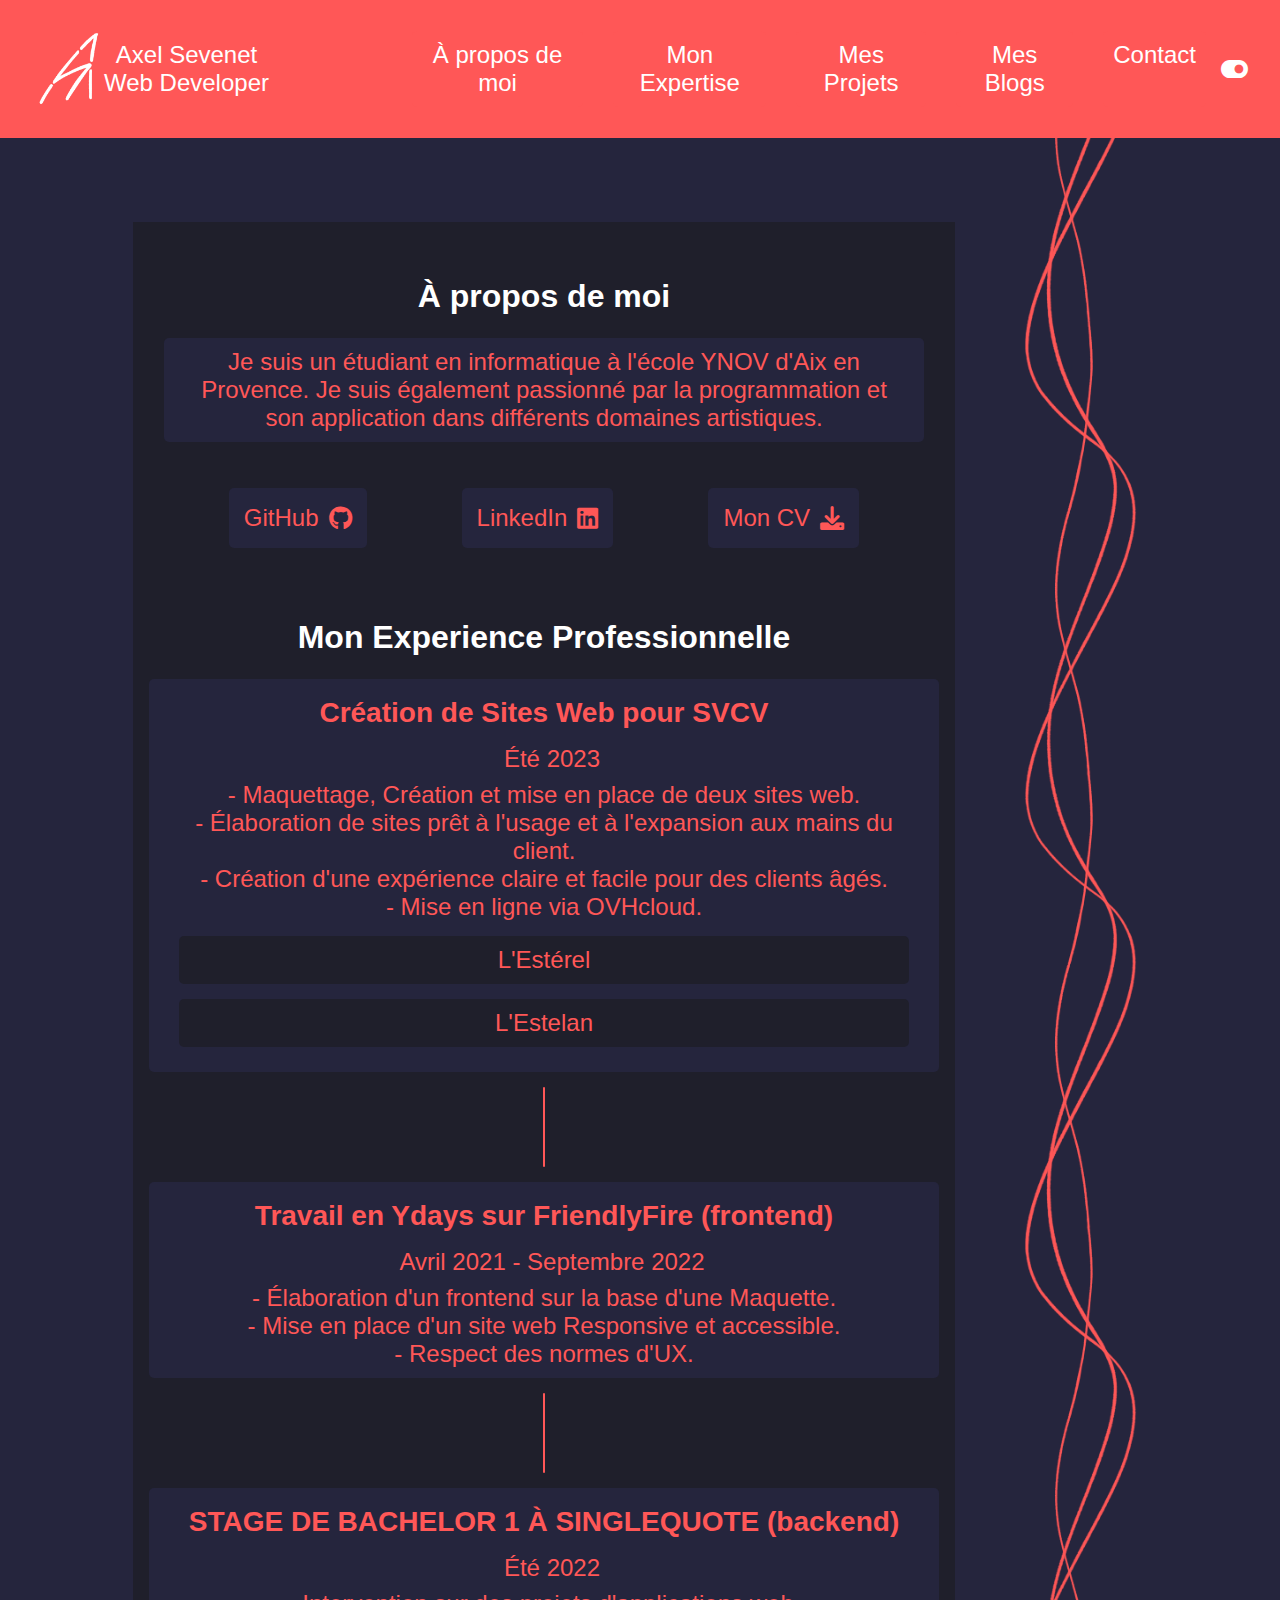
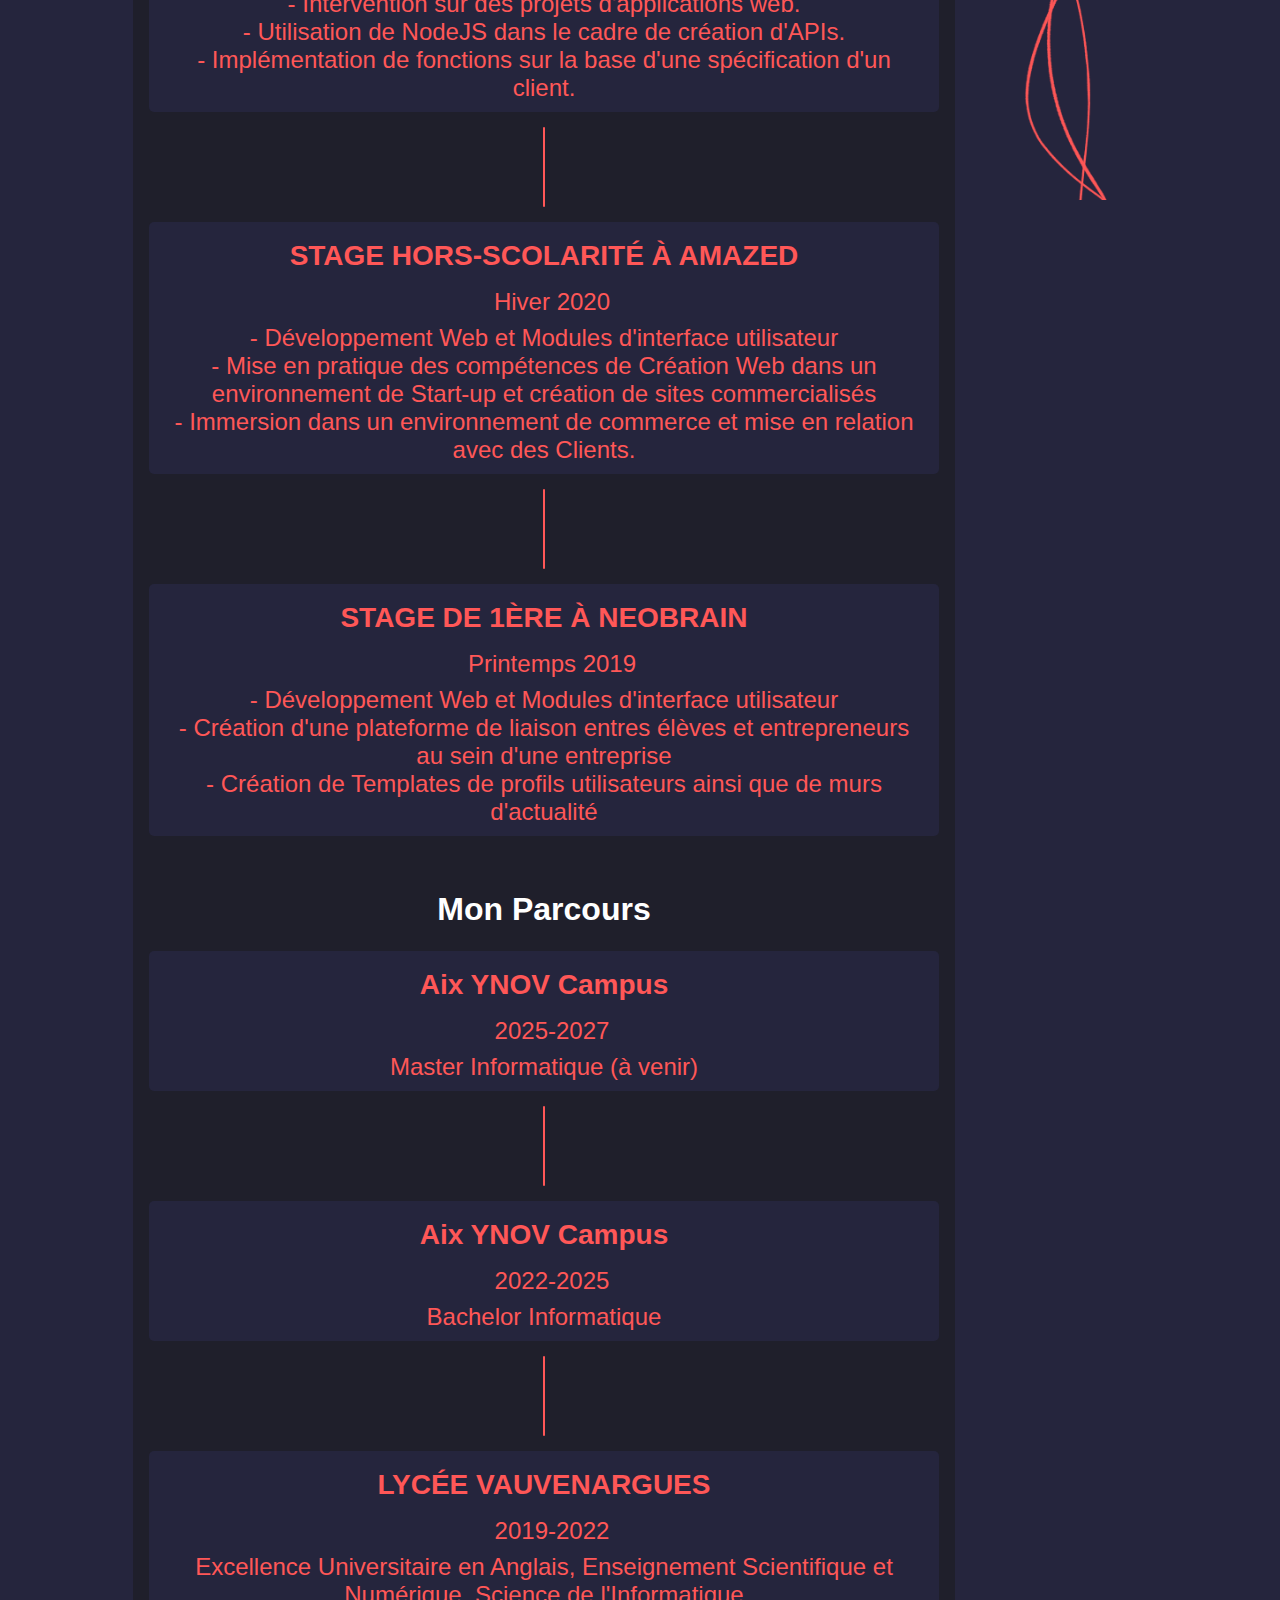
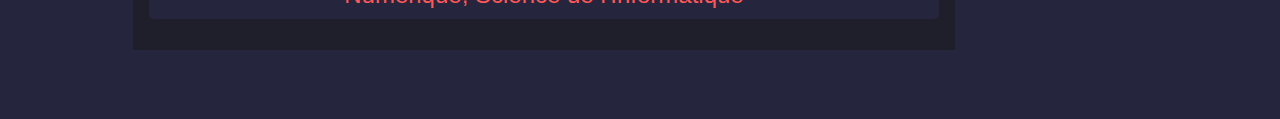
<file: index.html>
<!DOCTYPE html>
<html lang="en" class="dark-mode">
    <head>
        <meta charset="UTF-8">
        <meta http-equiv="X-UA-Compatible" content="IE=edge">
        <meta name="viewport" content="width=device-width, initial-scale=1.0">

        <title>Axel Sevenet</title>
        <link rel="icon" href="assets/images/favicon.ico" />

        <link href="css/style.min.css" rel="stylesheet">
        <link href="assets/fontawesome/css/all.css" rel="stylesheet">
        <script src="scripts/script.js" type="text/javascript"></script>
    </head>
    <body>
        <div id="header">
            <div id="header-content">
                <a id="header-content-logo" href="index.html">
                    <img id="header-logo" src="assets/images/logo-white.png" alt="logo">

                    <div id="header-content-title">
                        <p>Axel Sevenet</p>
                        <p>Web Developer</p>
                    </div>
                </a>

                <div id="header-content-dropdown">
                    <p id="header-content-dropdown-button">
                        <i class="fa-solid fa-bars"></i>
                    </p>
                    <div id="header-content-pages">
                        <a class="inverse-hoverable" href="index.html">À propos de moi</a>
                        <a class="inverse-hoverable" href="skills.html">Mon Expertise</a>
                        <a class="inverse-hoverable" href="portfolio.html">Mes Projets</a>
                        <a class="inverse-hoverable" href="blogs.html">Mes Blogs</a>
                        <a class="inverse-hoverable" href="contact.html">Contact</a>
                        <i id="dark-mode-toggle"></i>
                    </div>
                </div>
            </div>
        </div>
        <div id="background-trail-container">
            <img class="background-trail background-trail-1" src="assets/images/trail-1.png" alt="">
            <img class="background-trail background-trail-2" src="assets/images/trail-2.png" alt="">
            <img class="background-trail background-trail-3" src="assets/images/trail-3.png" alt="">
        </div>

        <div id="main">
            <div class="content">

                <h1 id="about-me">À propos de moi</h1>

                <div class="hoverable content-box">
                    <div class="content-text">
                        <p>
                            Je suis un étudiant en informatique à l'école YNOV d'Aix en Provence.
                            Je suis également passionné par la programmation et son application dans différents domaines artistiques.
                        </p>
                    </div>
                </div>
                <div class="contact-info">
                    <a class="hoverable content-box" href="https://github.com/AxelSevenS" >
                        <span>GitHub</span>
                        <i class="fa-brands fa-github"></i>
                    </a>
                    <a class="hoverable content-box" href="https://www.linkedin.com/in/axel-sevenet">
                        <span>LinkedIn</span>
                        <i class="fa-brands fa-linkedin"></i>
                    </a>
                    <a class="hoverable content-box" href="assets/CV_AxelSevenet.pdf">
                        <span>Mon CV</span>
                        <i class="fa-solid fa-download"></i>
                    </a>
                </div>

                <h1 id="my-experience">Mon Experience Professionnelle</h1>

                <div class="hoverable content-box timeline-object">
                    <div class="content-text">
                        <h2>
                            Création de Sites Web pour SVCV
                        </h2>
                        <span class="tools">
                            Été 2023
                        </span>
                        <p> - Maquettage, Création et mise en place de deux sites web. </p>
                        <p> - Élaboration de sites prêt à l'usage et à l'expansion aux mains du client. </p>
                        <p> - Création d'une expérience claire et facile pour des clients âgés. </p>
                        <p> - Mise en ligne via OVHcloud. </p>
                        <span>
                            <a class="hoverable content-box" href="https://lesterel13.fr" target="_blank" >
                                L'Estérel
                            </a>
                            <a class="hoverable content-box" href="https://maison-de-retraite-l-estelan-rognes.fr" target="_blank" >
                                L'Estelan
                            </a>
                        </span>
                    </div>
                </div>
                <i class="vertical-line"></i>
                <div class="hoverable content-box timeline-object">
                    <div class="content-text">
                        <h2>
                            Travail en Ydays sur FriendlyFire (frontend)
                        </h2>
                        <span class="tools">
                            Avril 2021 - Septembre 2022
                        </span>
                        <p> - Élaboration d'un frontend sur la base d'une Maquette. </p>
                        <p> - Mise en place d'un site web Responsive et accessible. </p>
                        <p> - Respect des normes d'UX. </p>
                    </div>
                </div>
                <i class="vertical-line"></i>
                <div class="hoverable content-box timeline-object">
                    <div class="content-text">
                        <h2>
                            STAGE DE BACHELOR 1 À SINGLEQUOTE (backend)
                        </h2>
                        <span class="tools">
                            Été 2022
                        </span>
                        <p> - Intervention sur des projets d'applications web. </p>
                        <p> - Utilisation de NodeJS dans le cadre de création d'APIs. </p>
                        <p> - Implémentation de fonctions sur la base d'une spécification d'un client. </p>
                    </div>
                </div>
                <i class="vertical-line"></i>
                <div class="hoverable content-box timeline-object">
                    <div class="content-text">
                        <h2>
                            STAGE HORS-SCOLARITÉ À AMAZED
                        </h2>
                        <span class="tools">
                            Hiver 2020
                        </span>
                        <p> - Développement Web et Modules d'interface utilisateur </p>
                        <p> - Mise en pratique des compétences de Création Web dans un environnement de Start-up et création de sites commercialisés </p>
                        <p> - Immersion dans un environnement de commerce et mise en relation avec des Clients. </p>
                    </div>
                </div>
                <i class="vertical-line"></i>
                <div class="hoverable content-box timeline-object">
                    <div class="content-text">
                        <h2>
                            STAGE DE 1ÈRE À NEOBRAIN
                        </h2>
                        <span class="tools">
                            Printemps 2019
                        </span>
                        <p> - Développement Web et Modules d'interface utilisateur </p>
                        <p> - Création d'une plateforme de liaison entres élèves et entrepreneurs au sein d'une entreprise </p>
                        <p> - Création de Templates de profils utilisateurs ainsi que de murs d'actualité </p>
                    </div>
                </div>

                <h1 id="my-career">Mon Parcours</h1>

                <div class="hoverable content-box timeline-object">
                    <div class="content-text">
                        <h2>
                            Aix YNOV Campus
                        </h2>
                        <span class="tools">
                            2025-2027
                        </span>
                        <p>
                            Master Informatique (à venir)
                        </p>
                    </div>
                </div>
                <i class="vertical-line"></i>
                <div class="hoverable content-box timeline-object">
                    <div class="content-text">
                        <h2>
                            Aix YNOV Campus
                        </h2>
                        <span class="tools">
                            2022-2025
                        </span>
                        <p>
                            Bachelor Informatique
                        </p>
                    </div>
                </div>
                <i class="vertical-line"></i>
                <div class="hoverable content-box timeline-object">
                    <div class="content-text">
                        <h2>
                            LYCÉE VAUVENARGUES
                        </h2>
                        <span class="tools">
                            2019-2022
                        </span>
                        <p>
                            Excellence Universitaire en Anglais, Enseignement Scientifique et Numérique, Science de l'Informatique
                        </p>
                    </div>
                </div>

            </div>
        </div>
    </body>
</html>
</file>
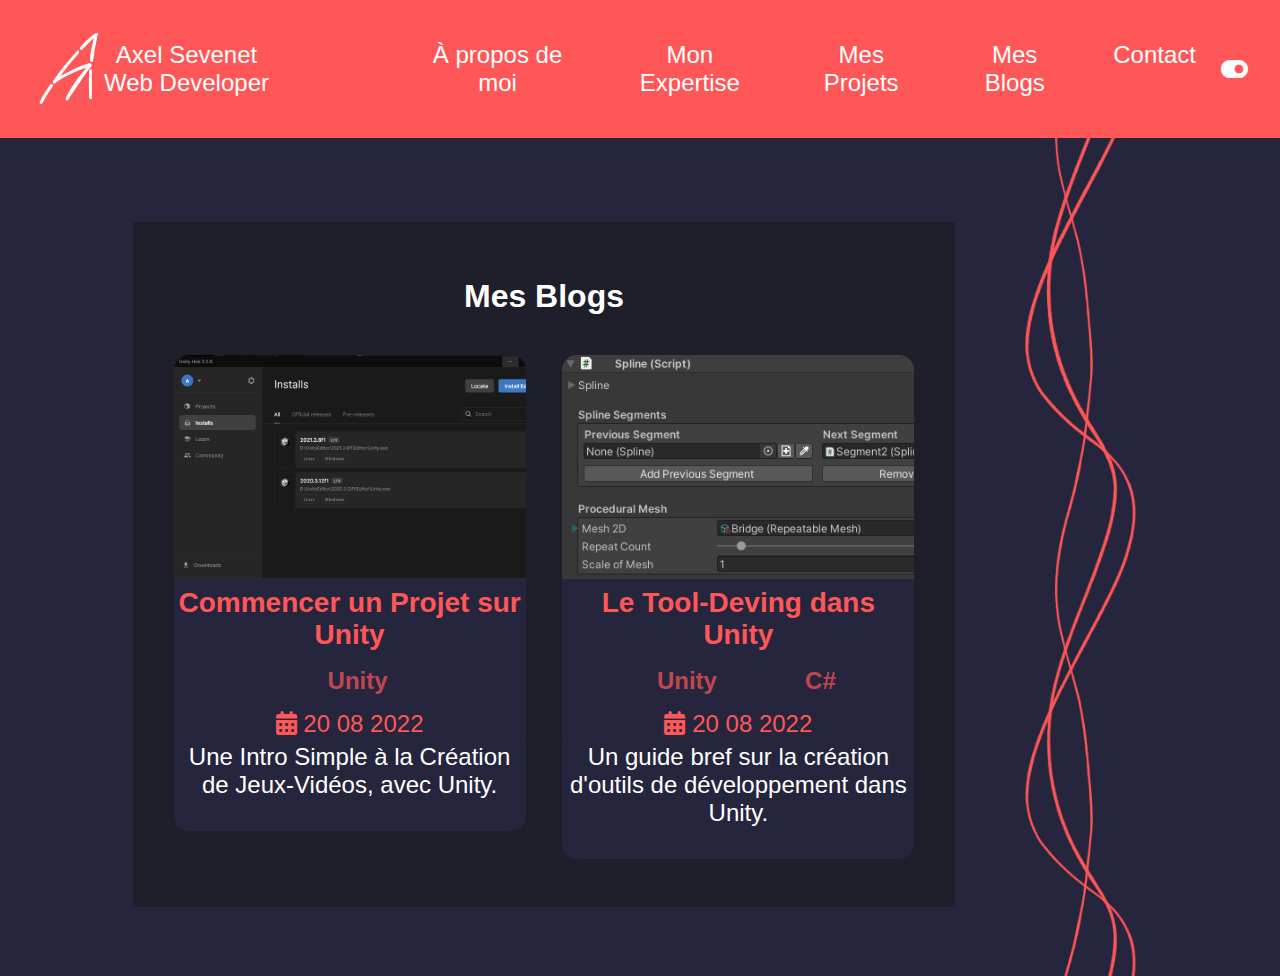
<file: blogs.html>
<!DOCTYPE html>
<html lang="en" class="dark-mode">
    <head>
        <meta charset="UTF-8">
        <meta http-equiv="X-UA-Compatible" content="IE=edge">
        <meta name="viewport" content="width=device-width, initial-scale=1.0">

        <title>Axel Sevenet</title>
        <link rel="icon" href="assets/images/favicon.ico" />
        
        <link href="css/style.min.css" rel="stylesheet">
        <link href="assets/fontawesome/css/all.css" rel="stylesheet">
        <script src="scripts/script.js" type="text/javascript"></script>
    </head>
    <body>
        <div id="header">
            <div id="header-content">
                <a id="header-content-logo" href="index.html">
                    <img id="header-logo" src="assets/images/logo-white.png" alt="logo">
        
                    <div id="header-content-title">
                        <p>Axel Sevenet</p>
                        <p>Web Developer</p>
                    </div>
                </a>
        
                <div id="header-content-dropdown">
                    <p id="header-content-dropdown-button">
                        <i class="fa-solid fa-bars"></i>
                    </p>
                    <div id="header-content-pages">
                        <a class="inverse-hoverable" href="index.html">À propos de moi</a>
                        <a class="inverse-hoverable" href="skills.html">Mon Expertise</a>
                        <a class="inverse-hoverable" href="portfolio.html">Mes Projets</a>
                        <a class="inverse-hoverable" href="blogs.html">Mes Blogs</a>
                        <a class="inverse-hoverable" href="contact.html">Contact</a>
                        <i id="dark-mode-toggle"></i>
                    </div>
                </div>
            </div>
        </div>
        <div id="background-trail-container">
            <img class="background-trail background-trail-1" src="assets/images/trail-1.png" alt="">
            <img class="background-trail background-trail-2" src="assets/images/trail-2.png" alt="">
            <img class="background-trail background-trail-3" src="assets/images/trail-3.png" alt="">
        </div>
        
        <div id="main">
            <div class="content">

                <h1 id="my-blogs">Mes Blogs</h1>
                
                <div class="blog-container">

                    <div class="blog">
                        <a class="hoverable blog-header" href="unity-start-new-project.html" >
                            <div class="blog-header-image-wrapper">
                                <img class="blog-header-image" src="assets/images/blog/unity-project/hub-installs.png" alt="">
                            </div>
                            <div class="blog-header-content">
                                <h2 class="blog-header-content-title">
                                    Commencer un Projet sur Unity
                                </h2>
                                <div class="tools">
                                    <h4>Unity</h4>
                                </div>
                                <p class="blog-header-content-date">
                                    <i class="fa-solid fa-calendar-alt"></i>
                                    <span>
                                        <time datetime="2022-08-20">
                                            <span>20</span>
                                            <span>08</span>
                                            <span>2022</span>
                                        </time>
                                    </span>
                                </p>
                            </div>
                        </a>
                        <div class="blog-content">
                            <p>
                                Une Intro Simple à la Création de Jeux-Vidéos, avec Unity.
                            </p>
                        </div>
                    </div>

                    <div class="blog">
                        <a class="hoverable blog-header" href="unity-tool-deving.html" >
                            <div class="blog-header-image-wrapper">
                                <img class="blog-header-image" src="assets/images/blog/unity-tool-dev/spline.png" alt="">
                            </div>
                            <div class="blog-header-content">
                                <h2 class="blog-header-content-title">
                                    Le Tool-Deving dans Unity
                                </h2>
                                <div class="tools">
                                    <h4>Unity</h4>
                                    <h4>C#</h4>
                                </div>
                                <p class="blog-header-content-date">
                                    <i class="fa-solid fa-calendar-alt"></i>
                                    <span>
                                        <time datetime="2022-08-20">
                                            <span>20</span>
                                            <span>08</span>
                                            <span>2022</span>
                                        </time>
                                    </span>
                                </p>
                            </div>
                        </a>
                        <div class="blog-content">
                            <p>
                                Un guide bref sur la création d'outils de développement dans Unity.
                            </p>
                        </div>
                    </div>

                </div>

            </div>
        </div>
    </body>
</html>
</file>
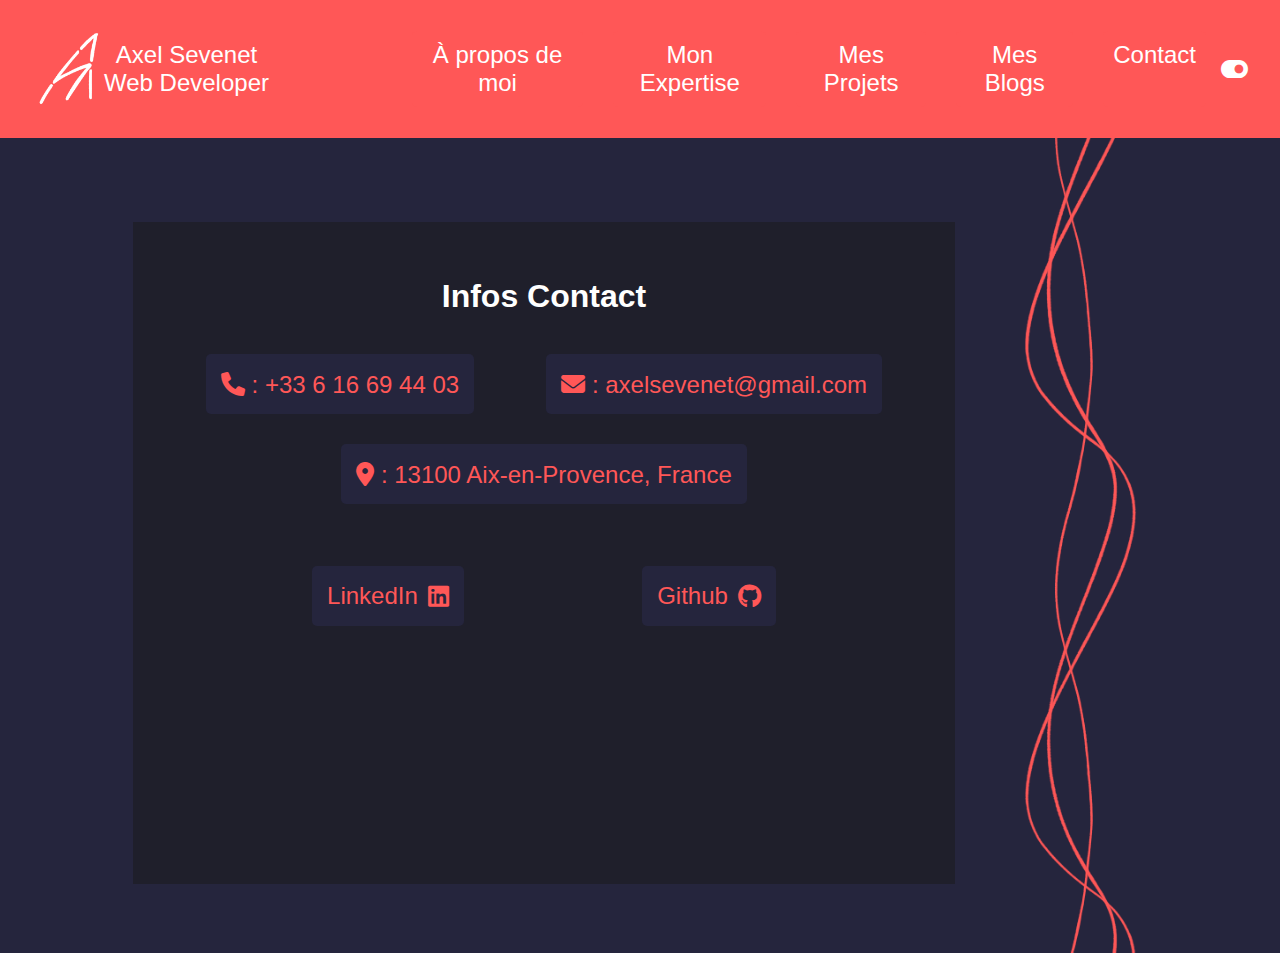
<file: contact.html>
<!DOCTYPE html>
<html lang="en" class="dark-mode">
    <head>
        <meta charset="UTF-8">
        <meta http-equiv="X-UA-Compatible" content="IE=edge">
        <meta name="viewport" content="width=device-width, initial-scale=1.0">

        <title>Axel Sevenet - Contact</title>
        <link rel="icon" href="assets/images/favicon.ico" />

        <link href="css/style.min.css" rel="stylesheet">
        <link href="assets/fontawesome/css/all.css" rel="stylesheet">
        <script src="scripts/script.js" type="text/javascript"></script>
    </head>
    <body>
        <div id="header">
            <div id="header-content">
                <a id="header-content-logo" href="index.html">
                    <img id="header-logo" src="assets/images/logo-white.png" alt="logo">

                    <div id="header-content-title">
                        <p>Axel Sevenet</p>
                        <p>Web Developer</p>
                    </div>
                </a>

                <div id="header-content-dropdown">
                    <p id="header-content-dropdown-button">
                        <i class="fa-solid fa-bars"></i>
                    </p>
                    <div id="header-content-pages">
                        <a class="inverse-hoverable" href="index.html">À propos de moi</a>
                        <a class="inverse-hoverable" href="skills.html">Mon Expertise</a>
                        <a class="inverse-hoverable" href="portfolio.html">Mes Projets</a>
                        <a class="inverse-hoverable" href="blogs.html">Mes Blogs</a>
                        <a class="inverse-hoverable" href="contact.html">Contact</a>
                        <i id="dark-mode-toggle"></i>
                    </div>
                </div>
            </div>
        </div>
        <div id="background-trail-container">
            <img class="background-trail background-trail-1" src="assets/images/trail-1.png" alt="">
            <img class="background-trail background-trail-2" src="assets/images/trail-2.png" alt="">
            <img class="background-trail background-trail-3" src="assets/images/trail-3.png" alt="">
        </div>

        <div id="main">
            <div class="content">

                <h1 id="contact-info">Infos Contact</h1>

                <div class="contact-info">
                    <span class="hoverable content-box">
                        <span><i class="fa-solid fa-phone"></i> <i class="info-separator">:</i> +33 6 16 69 44 03</span>
                    </span>
                    <span class="hoverable content-box">
                        <span><i class="fa-solid fa-envelope"></i> <i class="info-separator">:</i> axelsevenet@gmail.com</span>
                    </span>
                    <span class="hoverable content-box">
                        <span><i class="fa-solid fa-location-dot"></i> <i class="info-separator">:</i> 13100 Aix-en-Provence, France</span>
                    </span>
                </div>
                <div class="contact-info">
                    <a class="hoverable content-box" href="https://www.linkedin.com/in/axel-sevenet-52716020b/">
                        LinkedIn <i class="fa-brands fa-linkedin"></i>
                    </a>
                    <a class="hoverable content-box" href="https://github.com/AxelSevenS" >
                        Github <i class="fa-brands fa-github"></i>
                    </a>
                </div>
            </div>
        </div>
    </body>
</html>
</file>
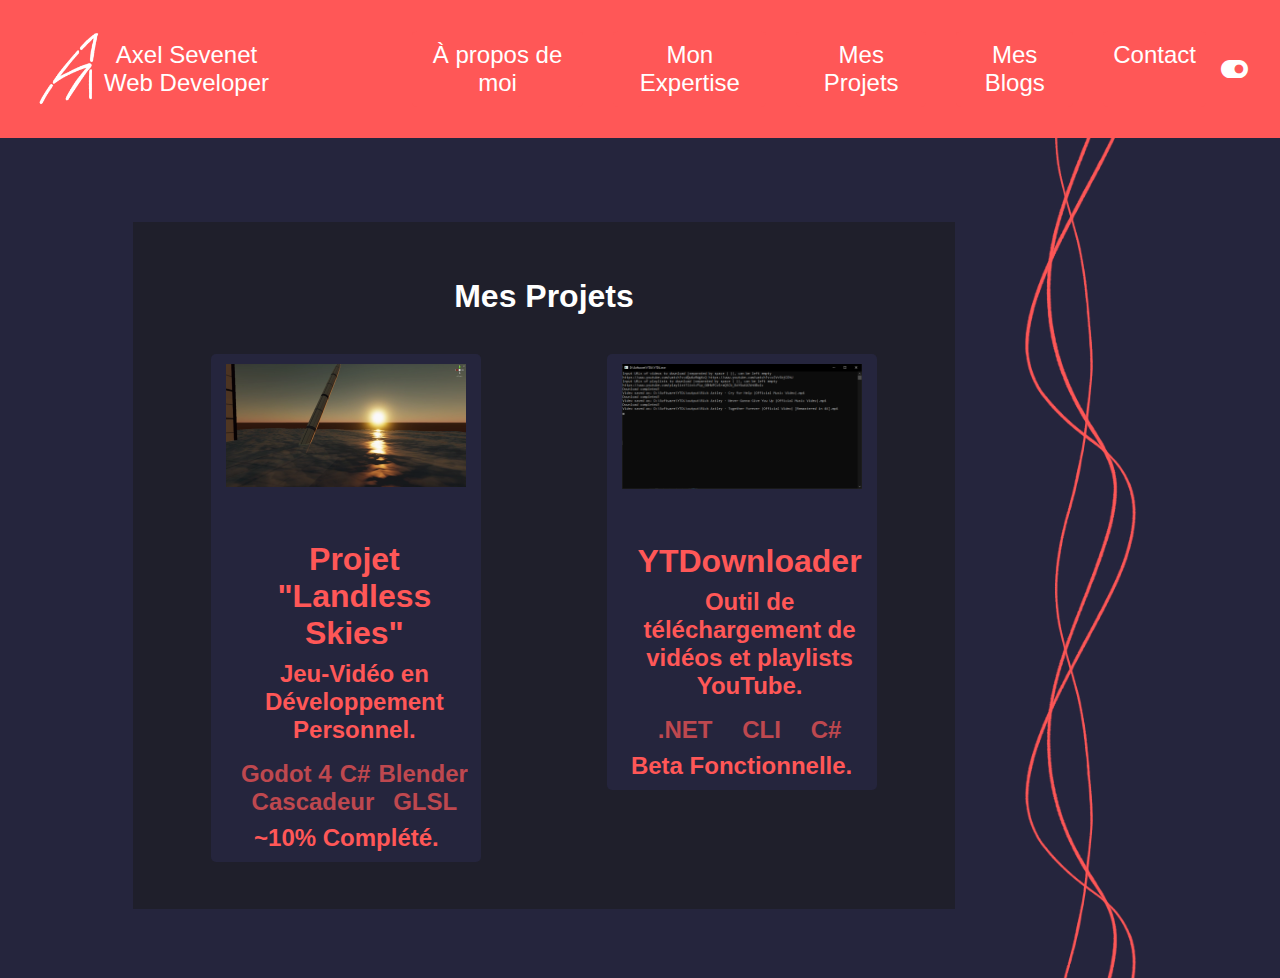
<file: portfolio.html>
<!DOCTYPE html>
<html lang="en" class="dark-mode">
    <head>
        <meta charset="UTF-8">
        <meta http-equiv="X-UA-Compatible" content="IE=edge">
        <meta name="viewport" content="width=device-width, initial-scale=1.0">

        <title>Axel Sevenet - Portfolio</title>
        <link rel="icon" href="assets/images/favicon.ico" />

        <link href="css/style.min.css" rel="stylesheet">
        <link href="assets/fontawesome/css/all.css" rel="stylesheet">
        <script src="scripts/script.js" type="text/javascript"></script>
    </head>
    <body>
        <div id="header">
            <div id="header-content">
                <a id="header-content-logo" href="index.html">
                    <img id="header-logo" src="assets/images/logo-white.png" alt="logo">

                    <div id="header-content-title">
                        <p>Axel Sevenet</p>
                        <p>Web Developer</p>
                    </div>
                </a>

                <div id="header-content-dropdown">
                    <p id="header-content-dropdown-button">
                        <i class="fa-solid fa-bars"></i>
                    </p>
                    <div id="header-content-pages">
                        <a class="inverse-hoverable" href="index.html">À propos de moi</a>
                        <a class="inverse-hoverable" href="skills.html">Mon Expertise</a>
                        <a class="inverse-hoverable" href="portfolio.html">Mes Projets</a>
                        <a class="inverse-hoverable" href="blogs.html">Mes Blogs</a>
                        <a class="inverse-hoverable" href="contact.html">Contact</a>
                        <i id="dark-mode-toggle"></i>
                    </div>
                </div>
            </div>
        </div>
        <div id="background-trail-container">
            <img class="background-trail background-trail-1" src="assets/images/trail-1.png" alt="">
            <img class="background-trail background-trail-2" src="assets/images/trail-2.png" alt="">
            <img class="background-trail background-trail-3" src="assets/images/trail-3.png" alt="">
        </div>

        <div id="main">
            <div class="content">

                <h1 id="projects">Mes Projets</h1>

                <div class="project-container">
                    <div class="project hoverable content-box">
                        <a href="https://github.com/AxelSevenS/LandlessSkies">
                            <img src="assets/images/P.png" alt="">
                            <div class="project-info">
                                <h1>Projet "Landless Skies"</h1>
                                <h3>Jeu-Vidéo en Développement Personnel.</h3>
                            </div>
                            <div class="tools">
                                <h4>Godot 4</h4>
                                <h4>C#</h4>
                                <h4>Blender</h4>
                                <h4>Cascadeur</h4>
                                <h4>GLSL</h4>
                            </div>
                            <h3>~10% Complété.</h3>
                        </a>
                    </div>
                    <div class="project hoverable content-box">
                        <a href="https://github.com/AxelSevenS/YTDL">
                            <img src="assets/images/YTDL.png" alt="">
                            <div class="project-info">
                                <h1>YTDownloader</h1>
                                <h3>Outil de téléchargement de vidéos et playlists YouTube.</h3>
                            </div>
                            <div class="tools">
                                <h4>.NET</h4>
                                <h4>CLI</h4>
                                <h4>C#</h4>
                            </div>
                            <h3>Beta Fonctionnelle.</h3>
                        </a>
                    </div>
                </div>

            </div>
        </div>
    </body>
</html>
</file>
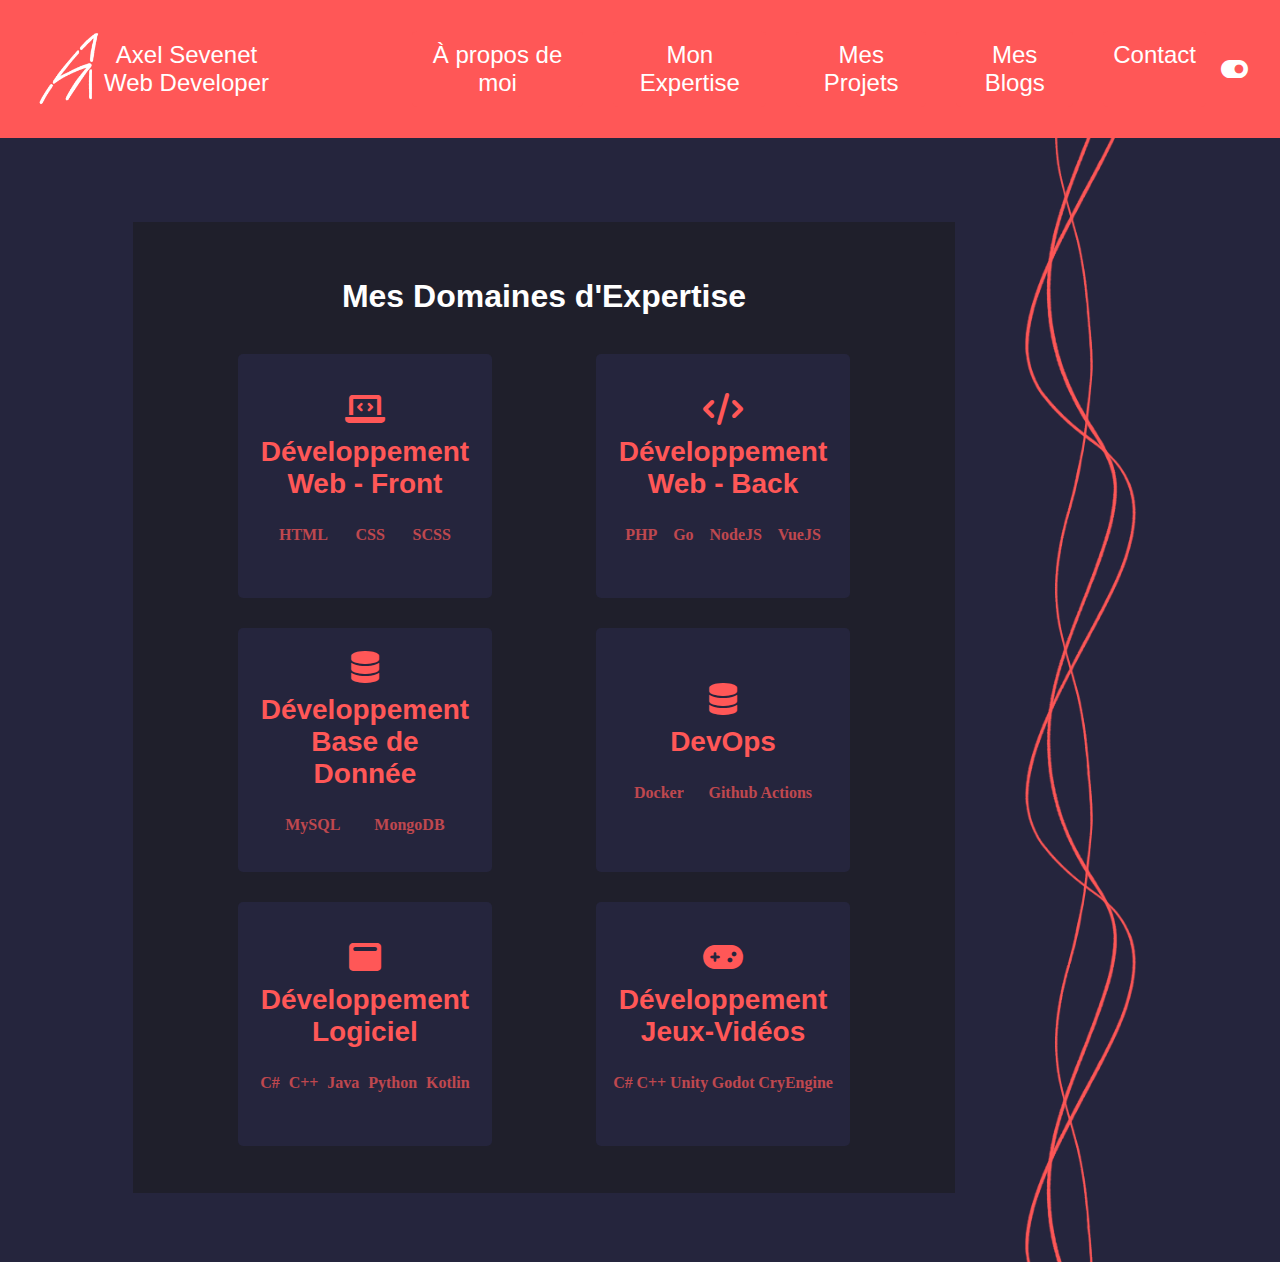
<file: skills.html>
<!DOCTYPE html>
<html lang="en" class="dark-mode">
    <head>
        <meta charset="UTF-8">
        <meta http-equiv="X-UA-Compatible" content="IE=edge">
        <meta name="viewport" content="width=device-width, initial-scale=1.0">

        <title>Axel Sevenet - Domaines d'Expertise</title>
        <link rel="icon" href="assets/images/favicon.ico" />

        <link href="css/style.min.css" rel="stylesheet">
        <link href="assets/fontawesome/css/all.css" rel="stylesheet">
        <script src="scripts/script.js" type="text/javascript"></script>
    </head>
    <body>
        <div id="header">
            <div id="header-content">
                <a id="header-content-logo" href="index.html">
                    <img id="header-logo" src="assets/images/logo-white.png" alt="logo">

                    <div id="header-content-title">
                        <p>Axel Sevenet</p>
                        <p>Web Developer</p>
                    </div>
                </a>

                <div id="header-content-dropdown">
                    <p id="header-content-dropdown-button">
                        <i class="fa-solid fa-bars"></i>
                    </p>
                    <div id="header-content-pages">
                        <a class="inverse-hoverable" href="index.html">À propos de moi</a>
                        <a class="inverse-hoverable" href="skills.html">Mon Expertise</a>
                        <a class="inverse-hoverable" href="portfolio.html">Mes Projets</a>
                        <a class="inverse-hoverable" href="blogs.html">Mes Blogs</a>
                        <a class="inverse-hoverable" href="contact.html">Contact</a>
                        <i id="dark-mode-toggle"></i>
                    </div>
                </div>
            </div>
        </div>
        <div id="background-trail-container">
            <img class="background-trail background-trail-1" src="assets/images/trail-1.png" alt="">
            <img class="background-trail background-trail-2" src="assets/images/trail-2.png" alt="">
            <img class="background-trail background-trail-3" src="assets/images/trail-3.png" alt="">
        </div>

        <div id="main">
            <div class="content">

                <h1 id="my-skills">Mes Domaines d'Expertise</h1>

                <div class="skill-container">
                    <div class="skill hoverable content-box">
                        <i class="fa-solid fa-laptop-code fa-2xl"></i>
                        <h2>Développement Web - Front</h2>
                        <div class="tools">
                            <h4>HTML</h4>
                            <h4>CSS</h4>
                            <h4>SCSS</h4>
                        </div>
                    </div>
                    <div class="skill hoverable content-box">
                        <i class="fa-solid fa-code fa-2xl"></i>
                        <h2>Développement Web - Back</h2>
                        <div class="tools">
                            <h4>PHP</h4>
                            <h4>Go</h4>
                            <h4>NodeJS</h4>
                            <h4>VueJS</h4>
                        </div>
                    </div>
                    <div class="skill hoverable content-box">
                        <i class="fa-solid fa-database fa-2xl"></i>
                        <h2>Développement Base de Donnée</h2>
                        <div class="tools">
                            <h4>MySQL</h4>
                            <h4>MongoDB</h4>
                        </div>
                    </div>
                    <div class="skill hoverable content-box">
                        <i class="fa-solid fa-database fa-2xl"></i>
                        <h2>DevOps</h2>
                        <div class="tools">
                            <h4>Docker</h4>
                            <h4>Github Actions</h4>
                        </div>
                    </div>
                    <div class="skill hoverable content-box">
                        <i class="fa-solid fa-window-maximize fa-2xl"></i>
                        <h2>Développement Logiciel</h2>
                        <div class="tools">
                            <h4>C#</h4>
                            <h4>C++</h4>
                            <h4>Java</h4>
                            <h4>Python</h4>
                            <h4>Kotlin</h4>
                        </div>
                    </div>
                    <div class="skill hoverable content-box">
                        <i class="fa-solid fa-gamepad fa-2xl"></i>
                        <h2>Développement Jeux-Vidéos</h2>
                        <div class="tools">
                            <h4>C#</h4>
                            <h4>C++</h4>
                            <h4>Unity</h4>
                            <h4>Godot</h4>
                            <h4>CryEngine</h4>
                        </div>
                    </div>
                </div>

            </div>
        </div>
    </body>
</html>
</file>
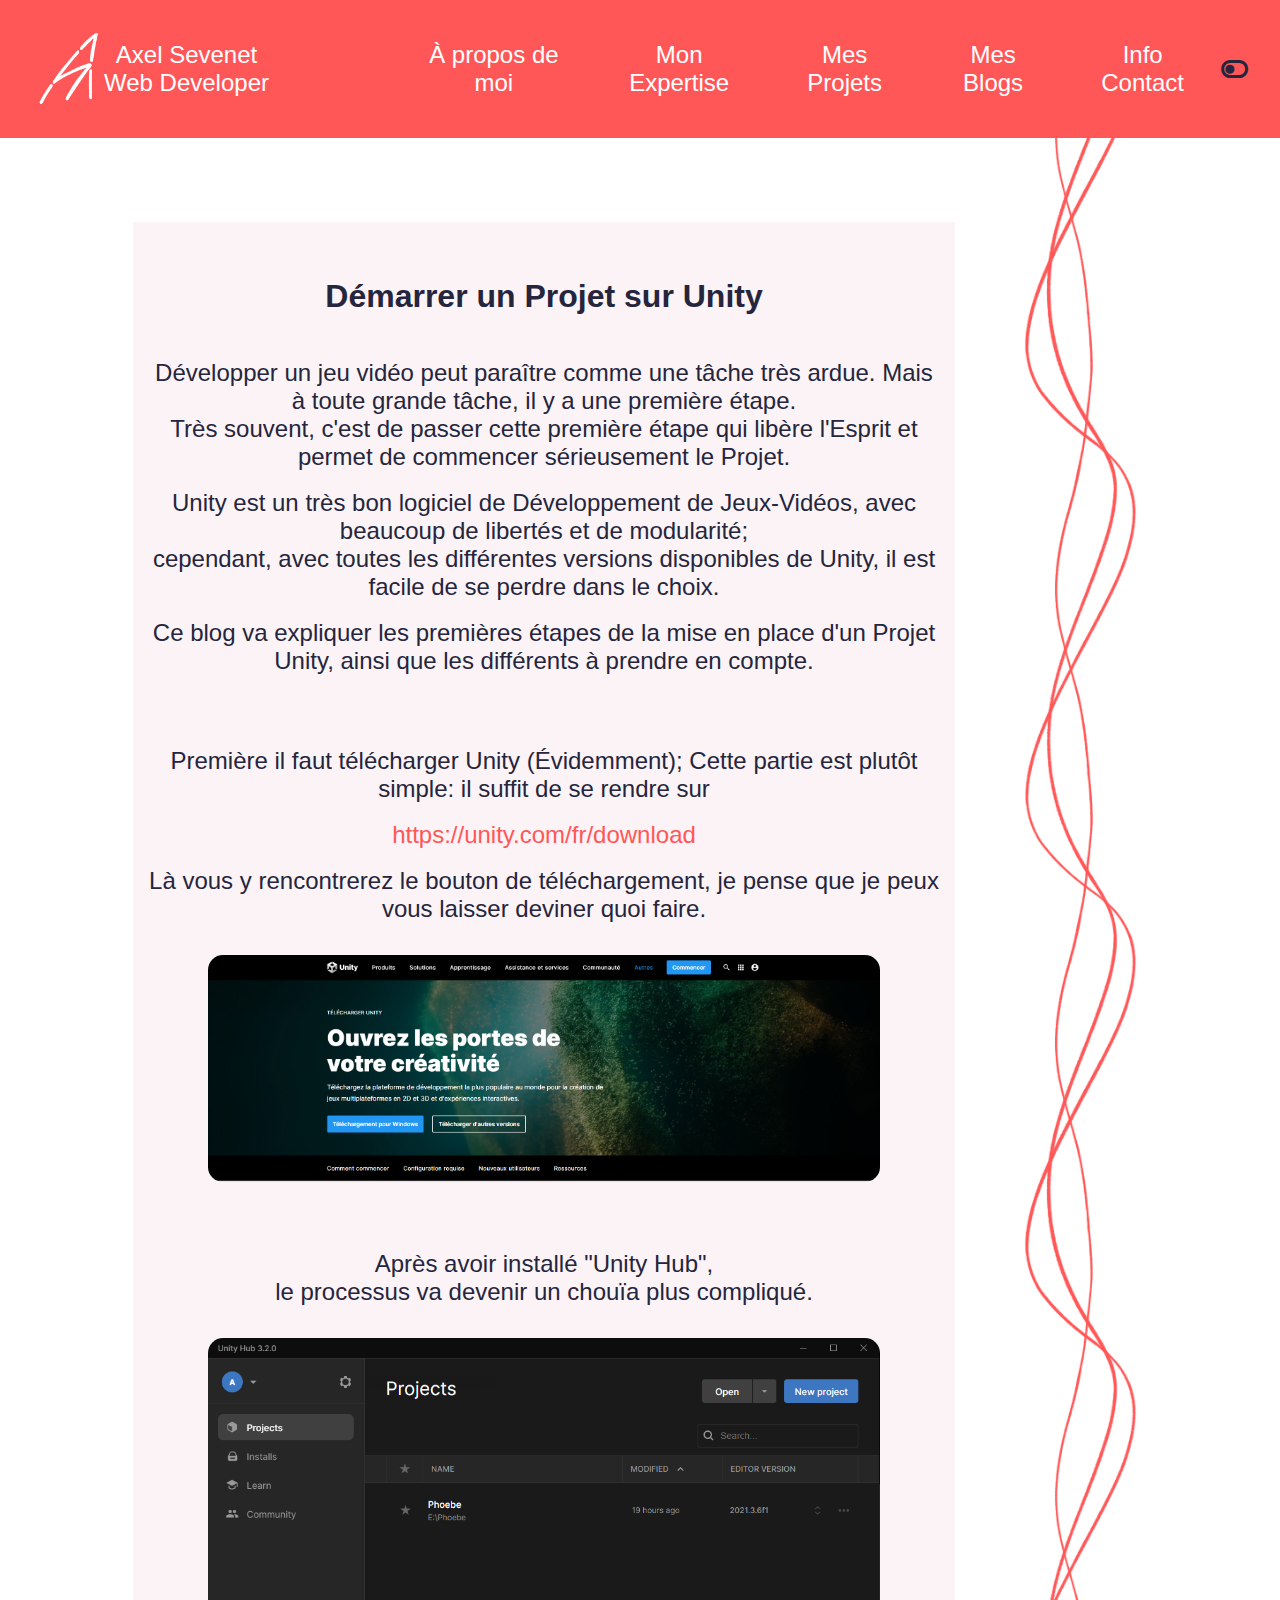
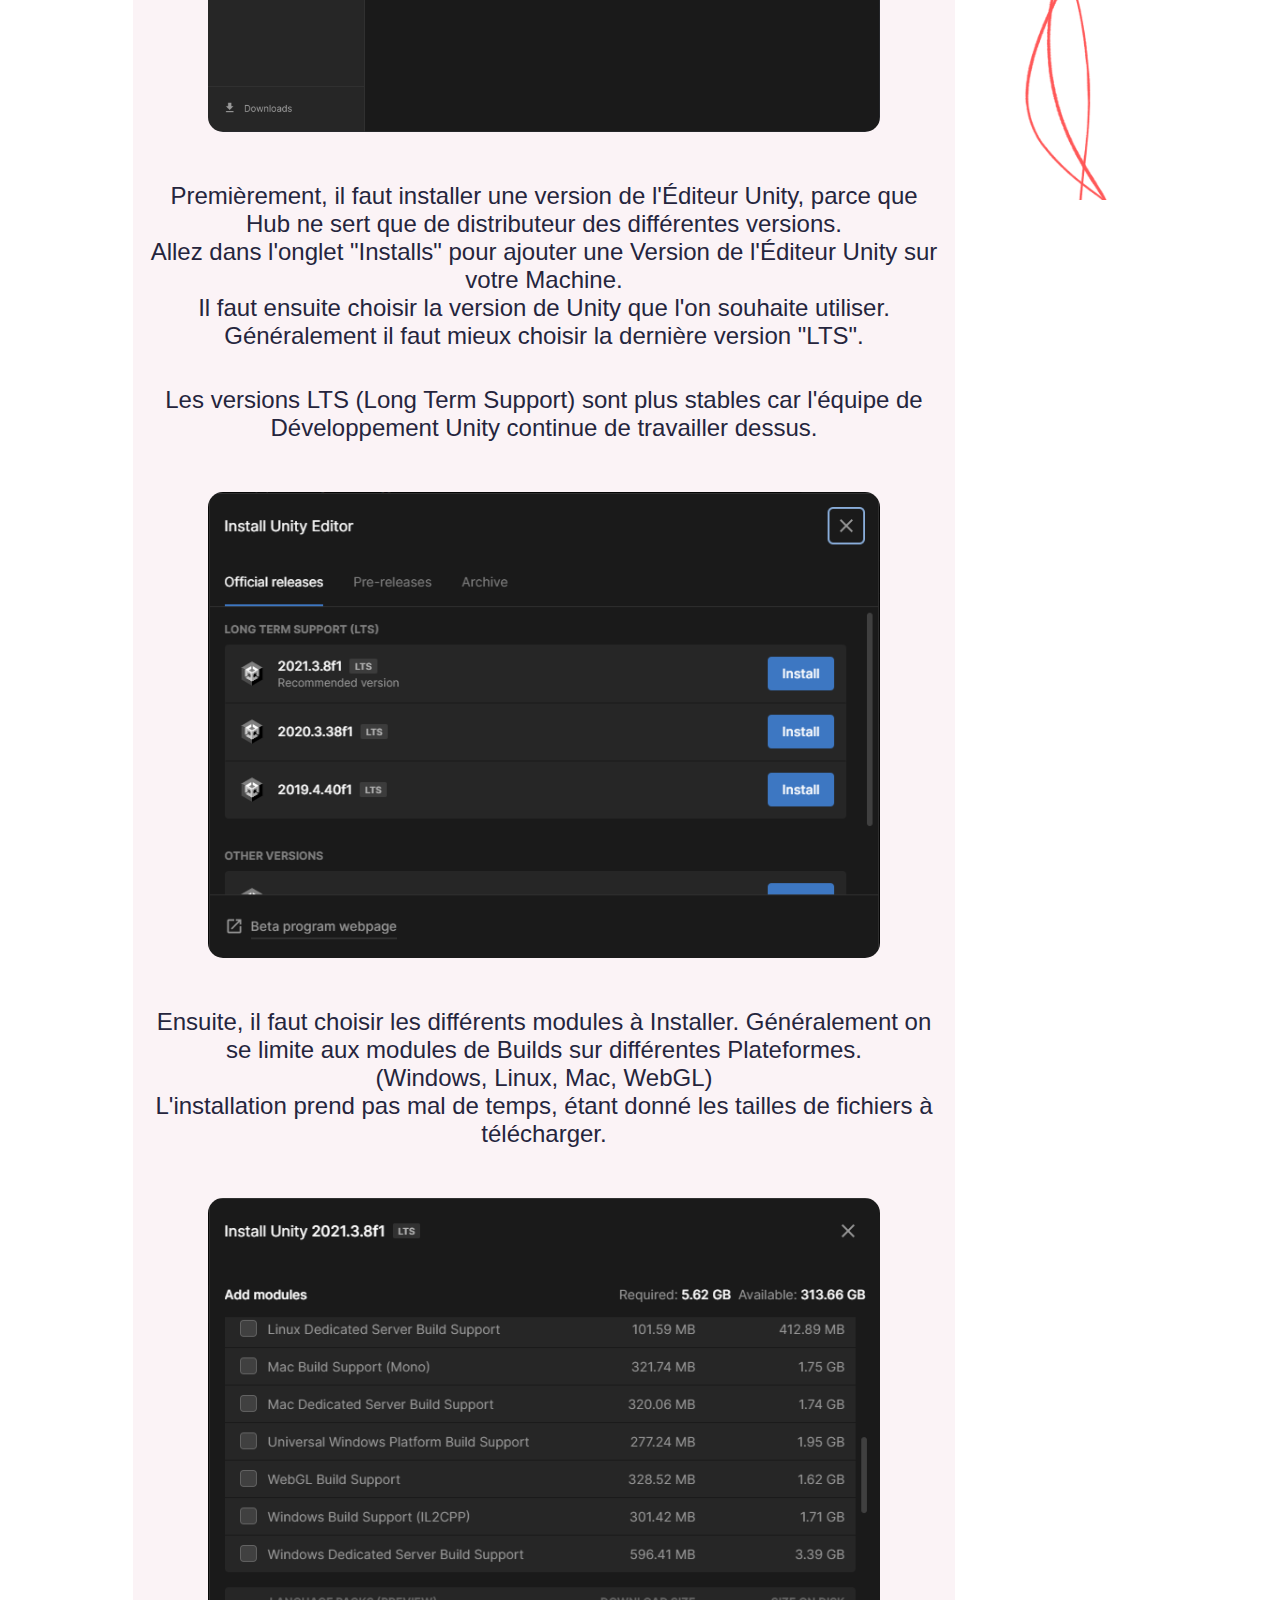
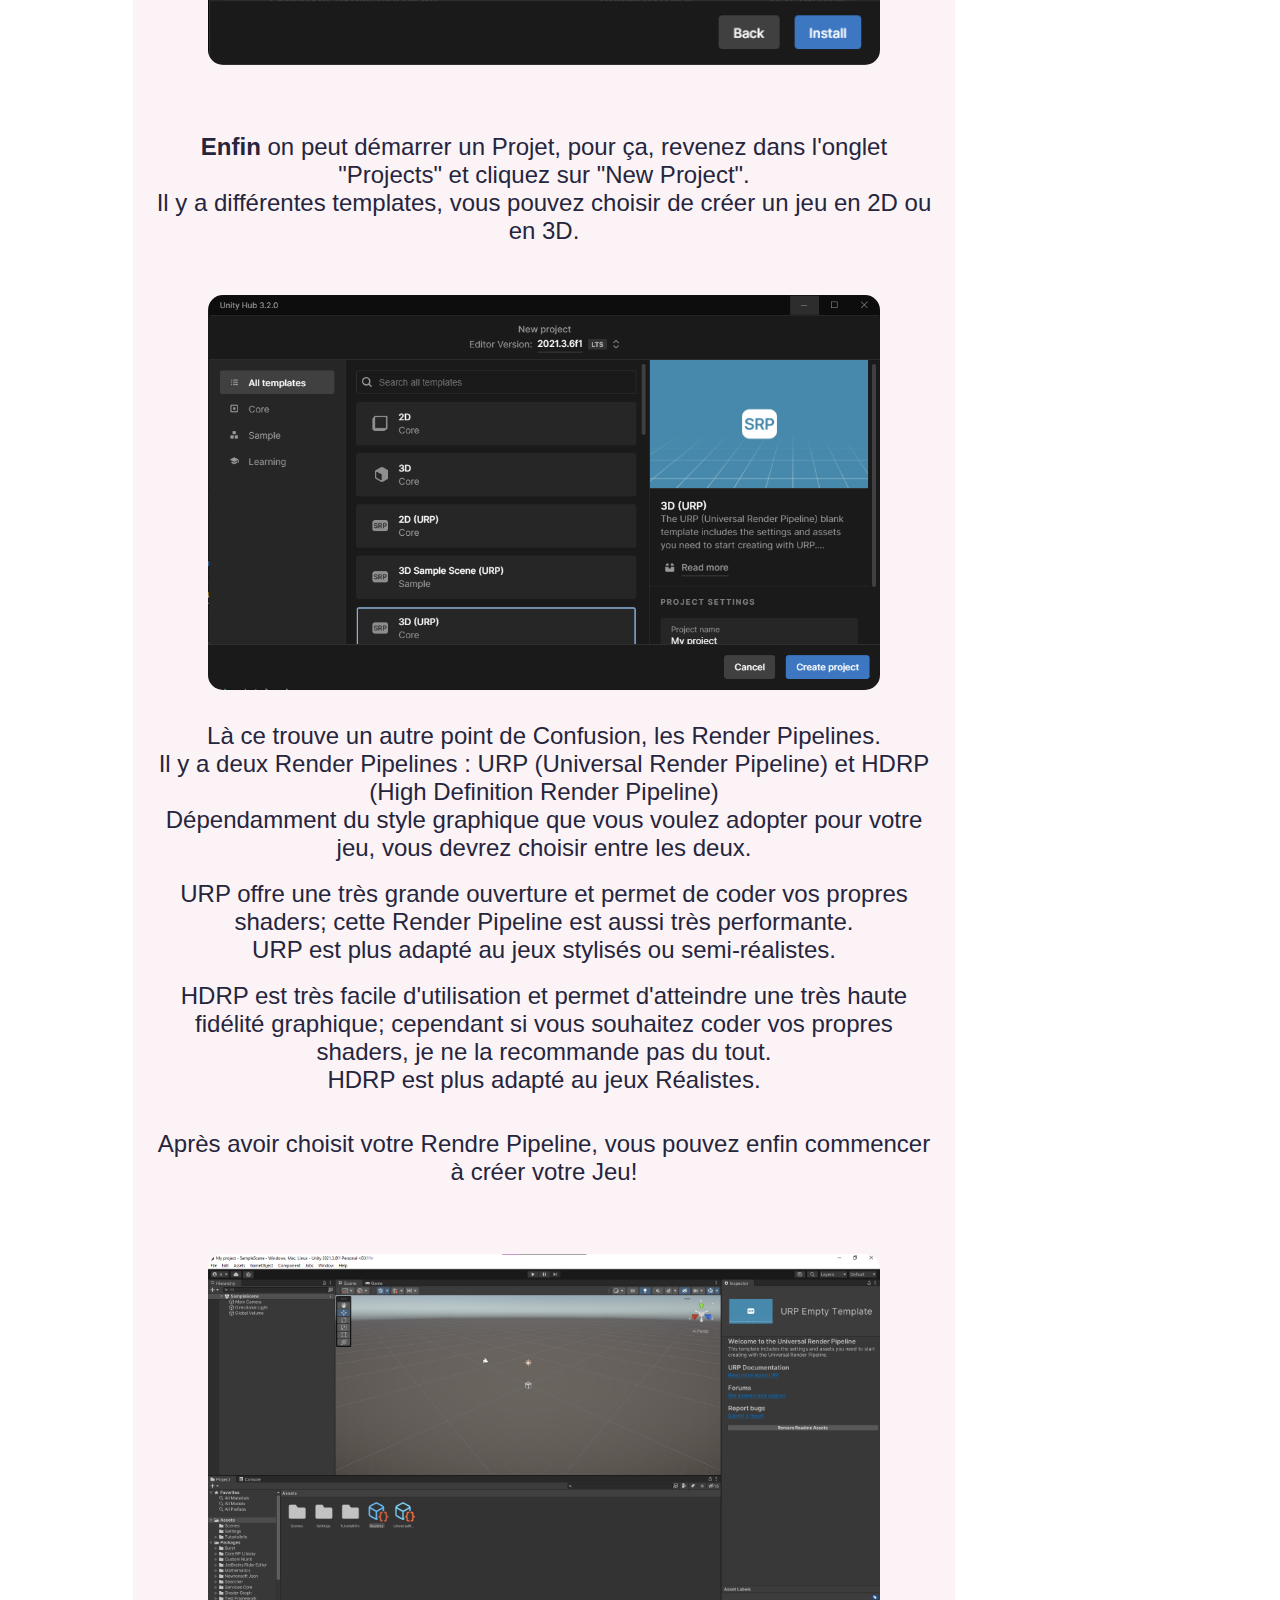
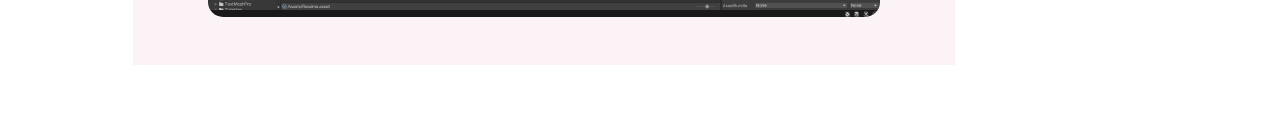
<file: unity-blog.html>
<!DOCTYPE html>
<html lang="en" class="dark-mode">
    <head>
        <meta charset="UTF-8">
        <meta http-equiv="X-UA-Compatible" content="IE=edge">
        <meta name="viewport" content="width=device-width, initial-scale=1.0">

        <title>Axel Sevenet</title>
        <link rel="icon" href="assets/images/favicon.ico" />
        
        <link href="css/style.min.css" rel="stylesheet">
        <link href="assets/fontawesome/css/all.css" rel="stylesheet">
        <script src="script.js" type="text/javascript"></script>
    </head>
    <body>
        <div id="header">
            <div id="header-content">
                <a id="header-content-logo" href="index.html">
                    <img id="header-logo" src="assets/images/logo-white.png" alt="logo">
        
                    <div id="header-content-title">
                        <p>Axel Sevenet</p>
                        <p>Web Developer</p>
                    </div>
                </a>
        
                <div id="header-content-dropdown">
                    <p id="header-content-dropdown-button">
                        <i class="fa-solid fa-bars"></i>
                    </p>
                    <div id="header-content-pages">
                        <a class="inverse-hoverable" href="index.html">À propos de moi</a>
                        <a class="inverse-hoverable" href="skills.html">Mon Expertise</a>
                        <a class="inverse-hoverable" href="portfolio.html">Mes Projets</a>
                        <a class="inverse-hoverable" href="blogs.html">Mes Blogs</a>
                        <a class="inverse-hoverable" href="contact.html">Info Contact</a>
                        <i id="dark-mode-toggle"></i>
                    </div>
                </div>
            </div>
        </div>
        <div id="background-trail-container">
            <img class="background-trail background-trail-1" src="assets/images/trail-1.png" alt="">
            <img class="background-trail background-trail-2" src="assets/images/trail-2.png" alt="">
            <img class="background-trail background-trail-3" src="assets/images/trail-3.png" alt="">
        </div>
        
        <div id="main">
            <div class="content">
                
                <h1>Démarrer un Projet sur Unity</h1>
                <br>
                <br>

                <span>Développer un jeu vidéo peut paraître comme une tâche très ardue. Mais à toute grande tâche, il y a une première étape.</span>
                <span>Très souvent, c'est de passer cette première étape qui libère l'Esprit et permet de commencer sérieusement le Projet.</span>
                <br>
                <span>Unity est un très bon logiciel de Développement de Jeux-Vidéos, avec beaucoup de libertés et de modularité;</span>
                <span>cependant, avec toutes les différentes versions disponibles de Unity, il est facile de se perdre dans le choix.</span>
                <br>
                <span>Ce blog va expliquer les premières étapes de la mise en place d'un Projet Unity, ainsi que les différents à prendre en compte.</span>
                <br>
                <br>
                <br>
                <br>
                <span>Première il faut télécharger Unity (Évidemment); Cette partie est plutôt simple: il suffit de se rendre sur </span>
                <br>
                <a href="https://unity.com/fr/download">https://unity.com/fr/download</a>
                <br>
                <span>Là vous y rencontrerez le bouton de téléchargement, je pense que je peux vous laisser deviner quoi faire.</span>
                <img class="blog-image" src="/assets/images/blog/unity/download-hub.png" alt="">
                <br>
                <br>
                <span>Après avoir installé "Unity Hub",</span>
                <span>le processus va devenir un chouïa plus compliqué.</span>
                <img class="blog-image" src="assets/images/blog/unity/hub1.png" alt="">
                <br>
                <span>Premièrement, il faut installer une version de l'Éditeur Unity, parce que Hub ne sert que de distributeur des différentes versions.</span>
                <span>Allez dans l'onglet "Installs" pour ajouter une Version de l'Éditeur Unity sur votre Machine.</span>
                <span>Il faut ensuite choisir la version de Unity que l'on souhaite utiliser. Généralement il faut mieux choisir la dernière version "LTS".</span>
                <br>
                <br>
                <span>Les versions LTS (Long Term Support) sont plus stables car l'équipe de Développement Unity continue de travailler dessus.</span>
                <br>
                <img class="blog-image" src="assets/images/blog/unity/hub-install-editor.png" alt="">
                <br>
                <span>Ensuite, il faut choisir les différents modules à Installer. Généralement on se limite aux modules de Builds sur différentes Plateformes.</span>
                <span>(Windows, Linux, Mac, WebGL)</span>
                <span>L'installation prend pas mal de temps, étant donné les tailles de fichiers à télécharger.</span>
                <br>
                <img class="blog-image" src="assets/images/blog/unity/hub-install-modules.png" alt="">
                <br>
                <br>
                <span><strong>Enfin</strong> on peut démarrer un Projet, pour ça, revenez dans l'onglet "Projects" et cliquez sur "New Project".</span>
                <span>Il y a différentes templates, vous pouvez choisir de créer un jeu en 2D ou en 3D.</span>
                <br>
                <img class="blog-image" src="assets/images/blog/unity/new-project-templates.png" alt="">
                <span>Là ce trouve un autre point de Confusion, les Render Pipelines.</span>
                <span>Il y a deux Render Pipelines : URP (Universal Render Pipeline) et HDRP (High Definition Render Pipeline)</span>
                <span>Dépendamment du style graphique que vous voulez adopter pour votre jeu, vous devrez choisir entre les deux.</span>
                <br>
                <span>URP offre une très grande ouverture et permet de coder vos propres shaders; cette Render Pipeline est aussi très performante.</span>
                <span>URP est plus adapté au jeux stylisés ou semi-réalistes.</span>
                <br>
                <span>HDRP est très facile d'utilisation et permet d'atteindre une très haute fidélité graphique; cependant si vous souhaitez coder vos propres shaders, je ne la recommande pas du tout.</span>
                <span>HDRP est plus adapté au jeux Réalistes.</span>
                <br>
                <br>
                <span>Après avoir choisit votre Rendre Pipeline, vous pouvez enfin commencer à créer votre Jeu!</span>
                <br>
                <br>
                <img class="blog-image" src="assets/images/blog/unity/new-project.png" alt="">

            </div>
        </div>
    </body>
</html>
</file>
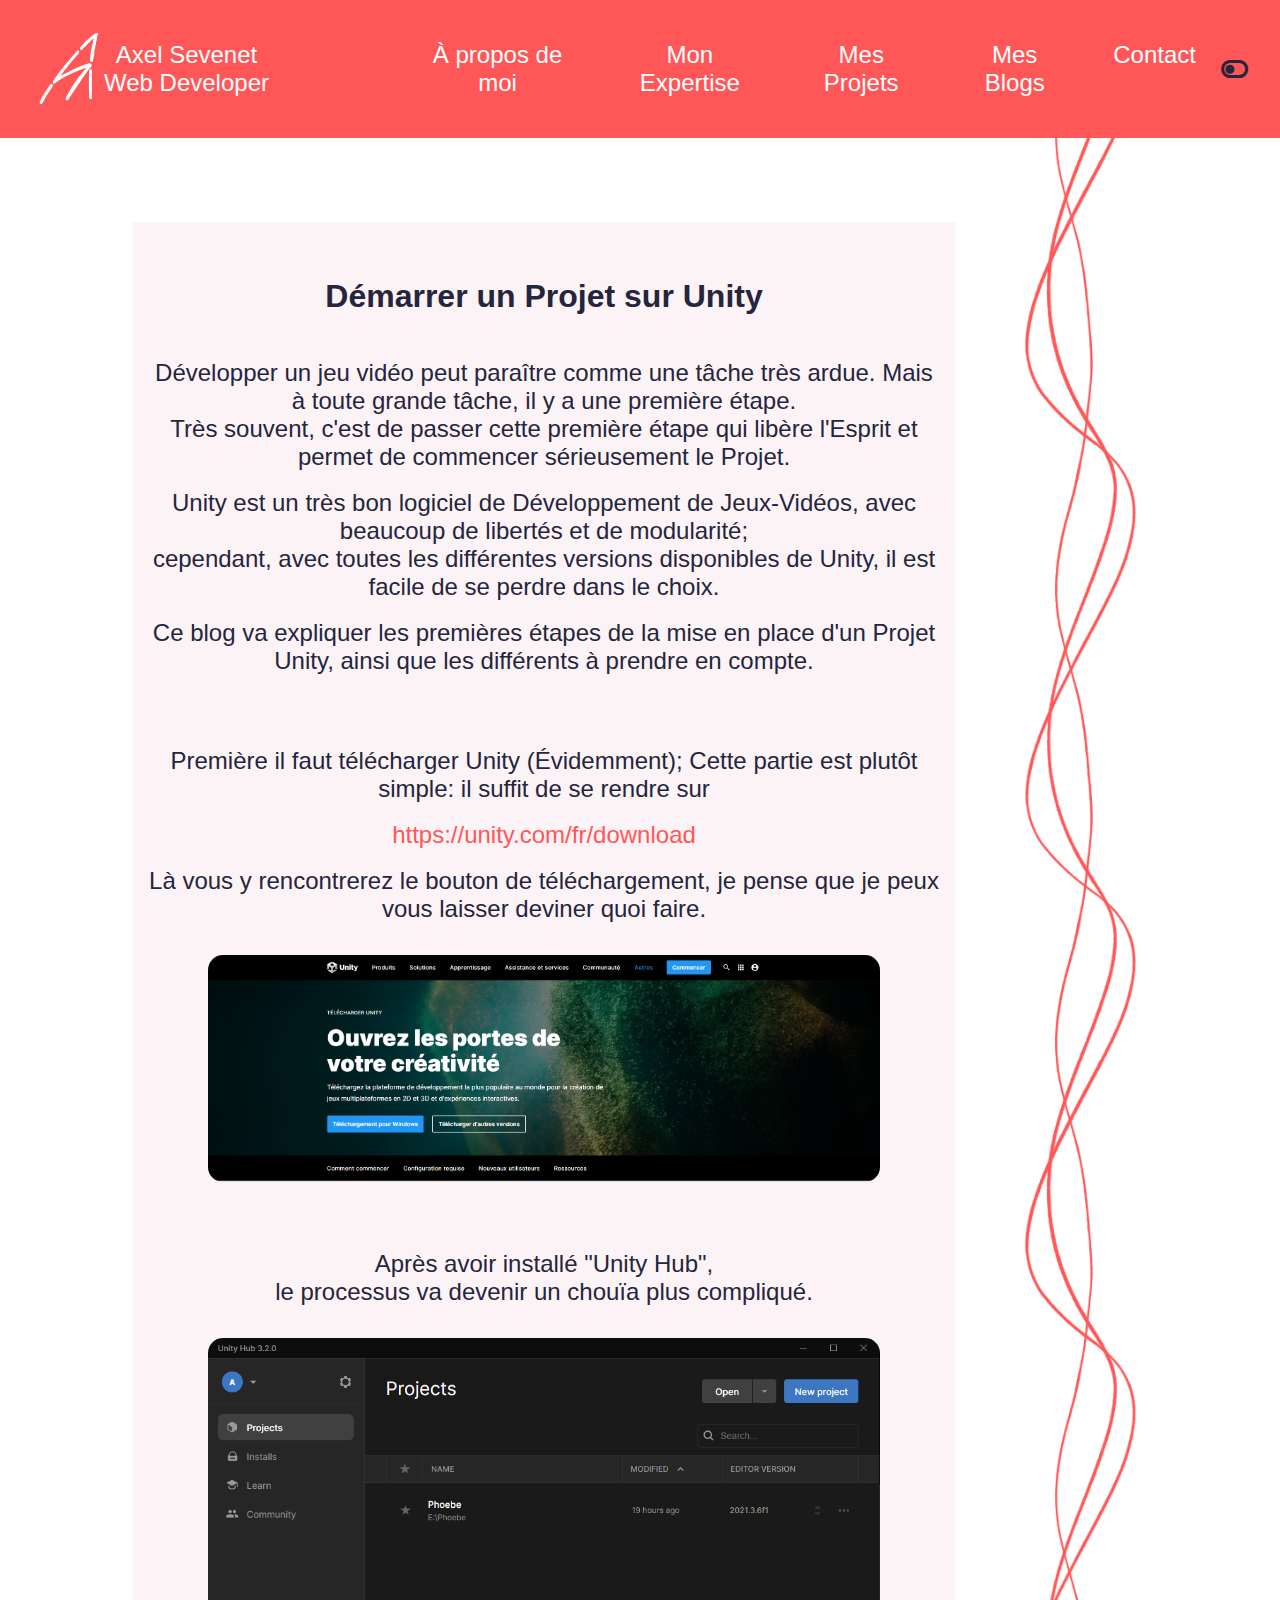
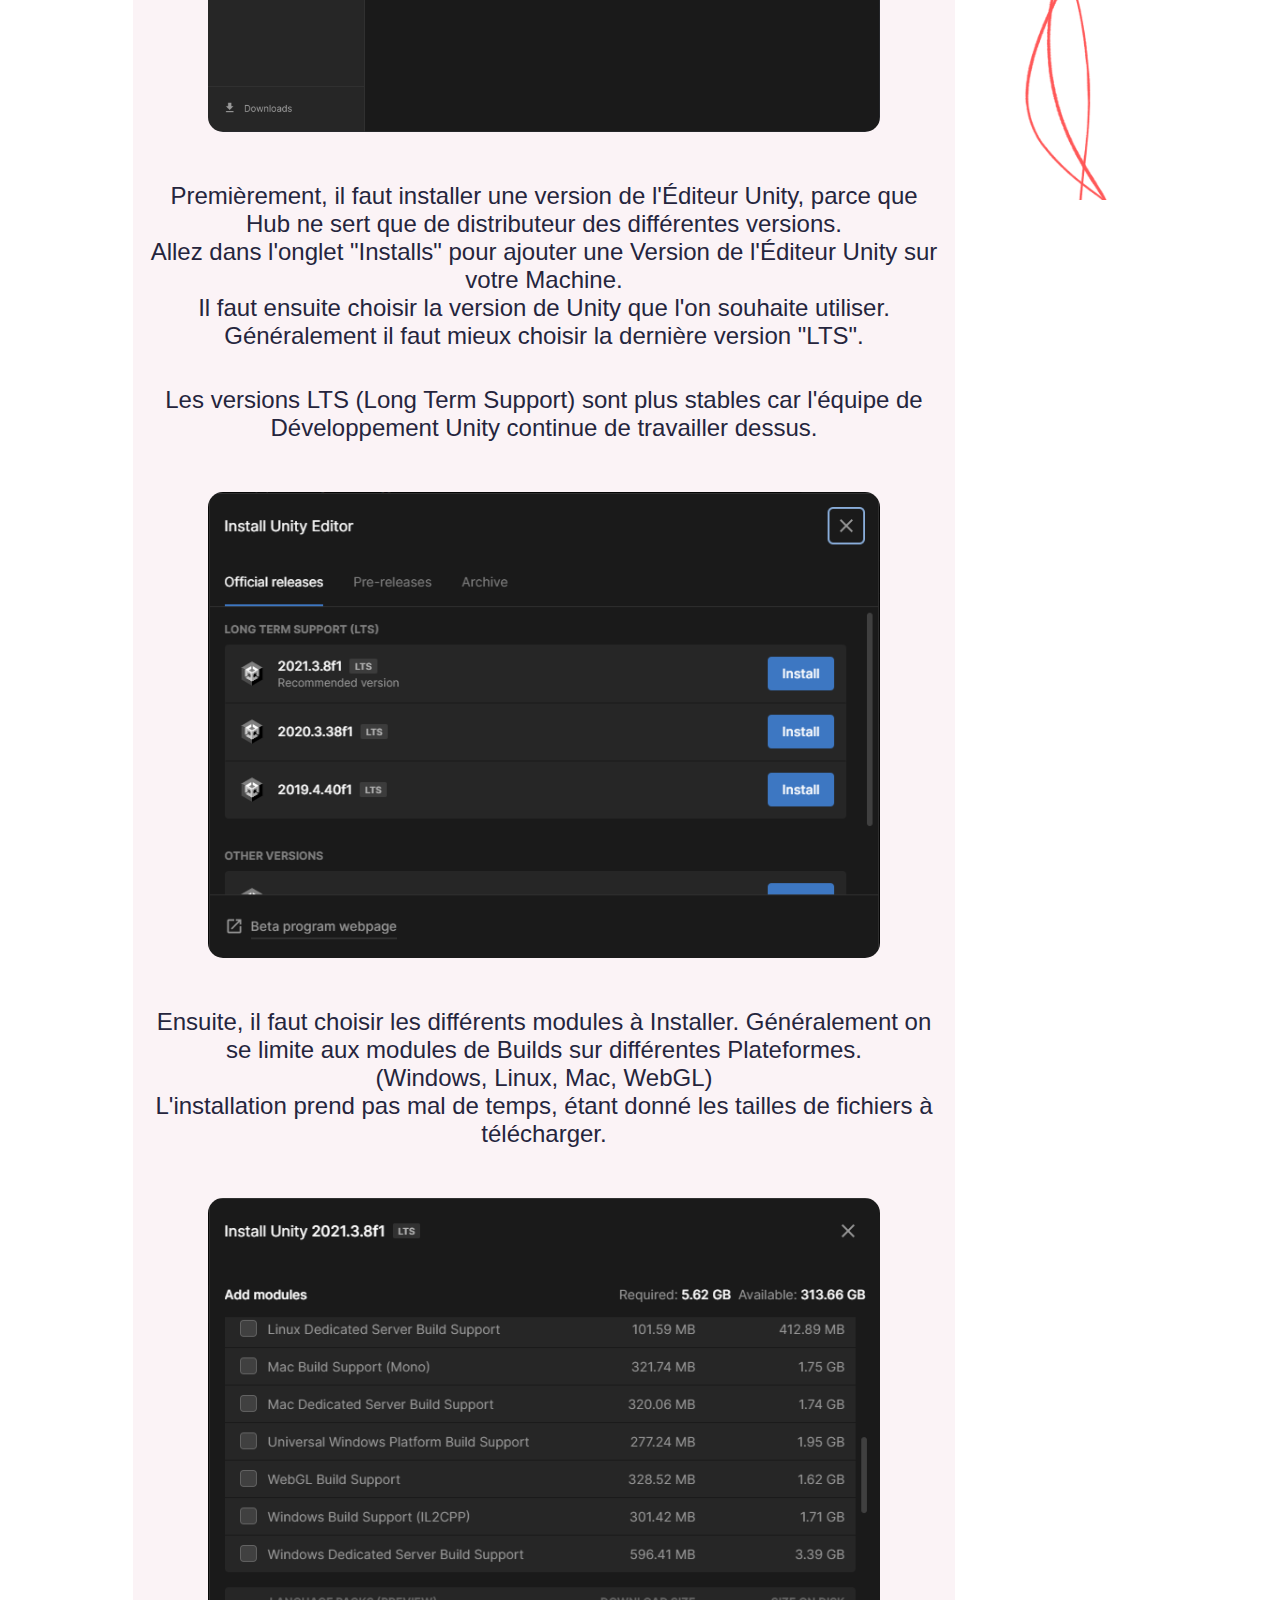
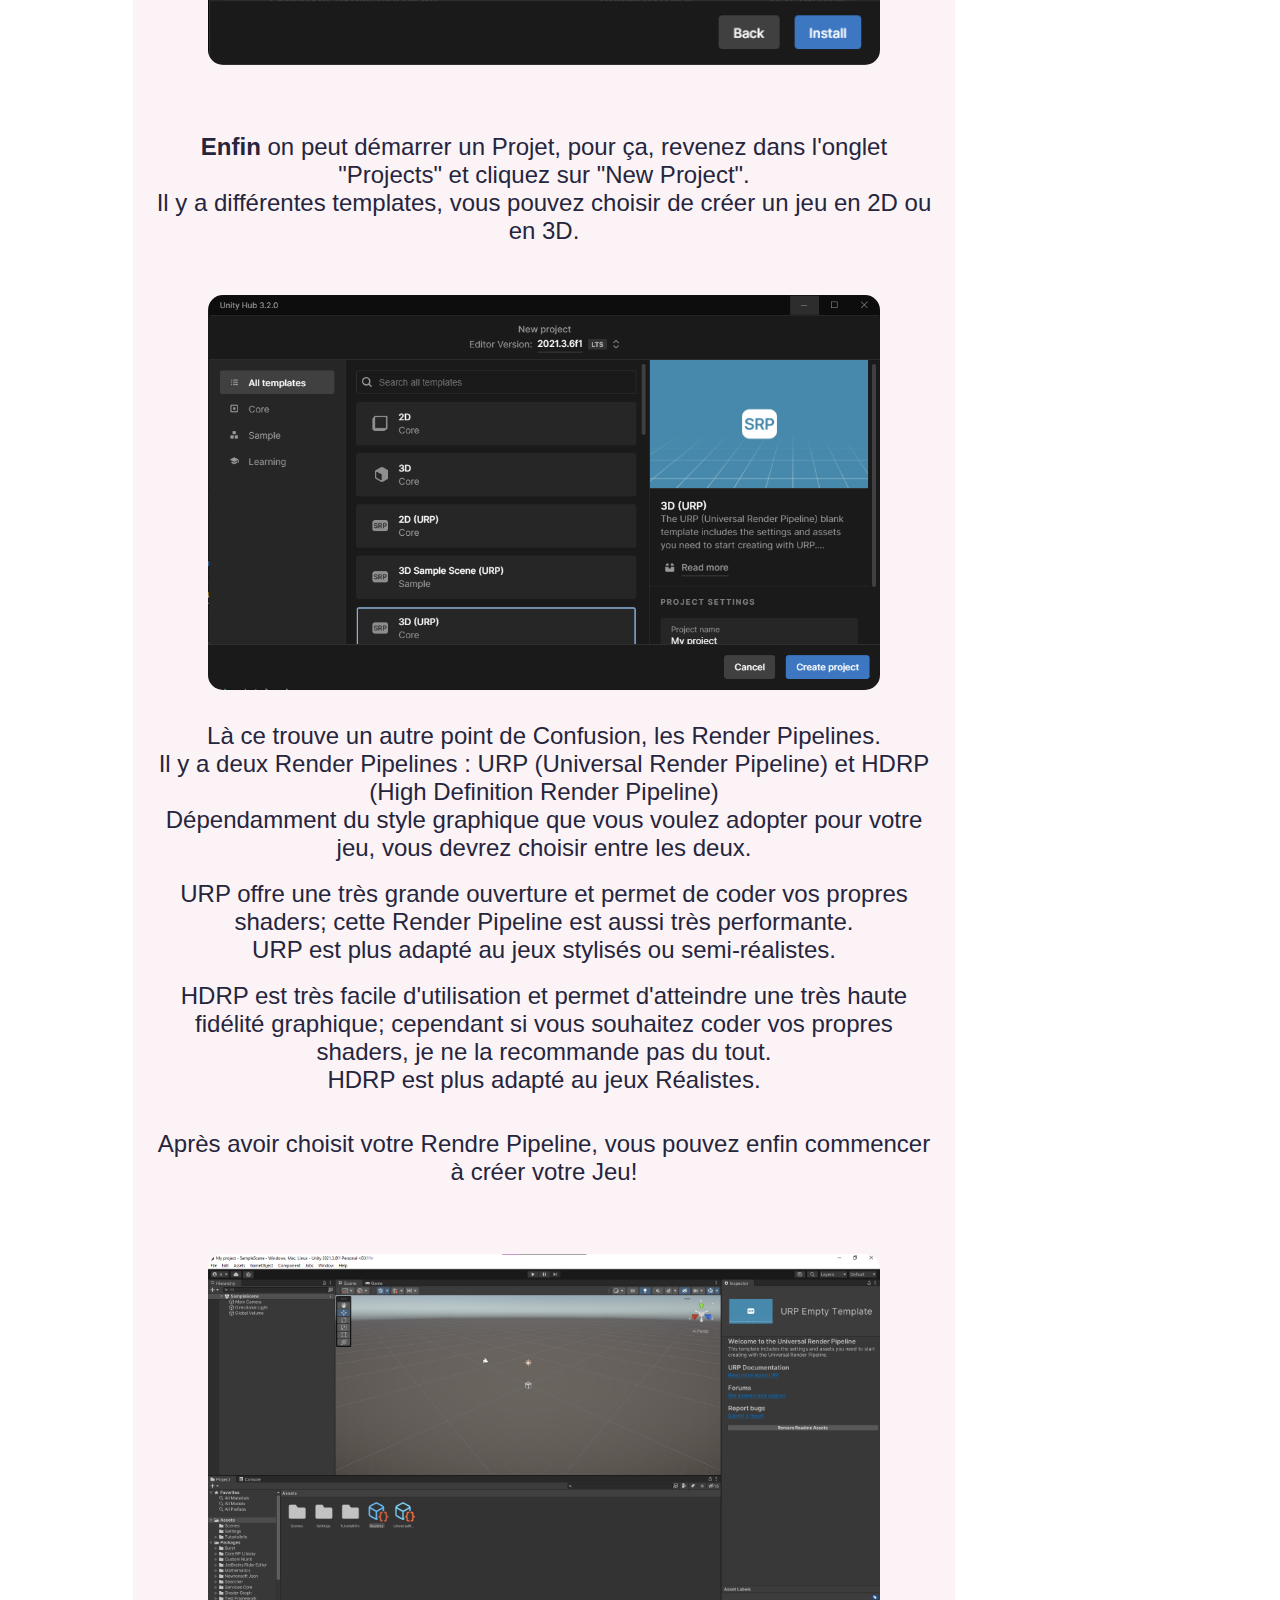
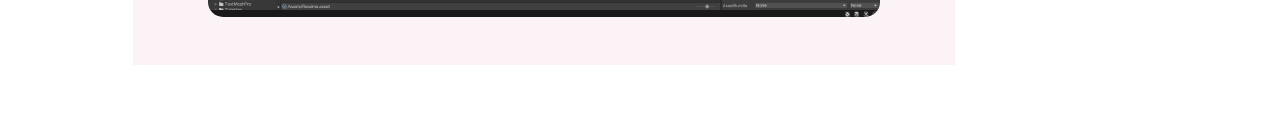
<file: unity-start-new-project.html>
<!DOCTYPE html>
<html lang="en" class="dark-mode">
    <head>
        <meta charset="UTF-8">
        <meta http-equiv="X-UA-Compatible" content="IE=edge">
        <meta name="viewport" content="width=device-width, initial-scale=1.0">

        <title>Axel Sevenet</title>
        <link rel="icon" href="assets/images/favicon.ico" />
        
        <link href="css/style.min.css" rel="stylesheet">
        <link href="assets/fontawesome/css/all.css" rel="stylesheet">
        <script src="scripts/script.js" type="text/javascript"></script>
    </head>
    <body>
        <div id="header">
            <div id="header-content">
                <a id="header-content-logo" href="index.html">
                    <img id="header-logo" src="assets/images/logo-white.png" alt="logo">
        
                    <div id="header-content-title">
                        <p>Axel Sevenet</p>
                        <p>Web Developer</p>
                    </div>
                </a>
        
                <div id="header-content-dropdown">
                    <p id="header-content-dropdown-button">
                        <i class="fa-solid fa-bars"></i>
                    </p>
                    <div id="header-content-pages">
                        <a class="inverse-hoverable" href="index.html">À propos de moi</a>
                        <a class="inverse-hoverable" href="skills.html">Mon Expertise</a>
                        <a class="inverse-hoverable" href="portfolio.html">Mes Projets</a>
                        <a class="inverse-hoverable" href="blogs.html">Mes Blogs</a>
                        <a class="inverse-hoverable" href="contact.html">Contact</a>
                        <i id="dark-mode-toggle"></i>
                    </div>
                </div>
            </div>
        </div>
        <div id="background-trail-container">
            <img class="background-trail background-trail-1" src="assets/images/trail-1.png" alt="">
            <img class="background-trail background-trail-2" src="assets/images/trail-2.png" alt="">
            <img class="background-trail background-trail-3" src="assets/images/trail-3.png" alt="">
        </div>
        
        <div id="main">
            <div class="content">
                
                <h1>Démarrer un Projet sur Unity</h1>
                <br>
                <br>

                <span>Développer un jeu vidéo peut paraître comme une tâche très ardue. Mais à toute grande tâche, il y a une première étape.</span>
                <span>Très souvent, c'est de passer cette première étape qui libère l'Esprit et permet de commencer sérieusement le Projet.</span>
                <br>
                <span>Unity est un très bon logiciel de Développement de Jeux-Vidéos, avec beaucoup de libertés et de modularité;</span>
                <span>cependant, avec toutes les différentes versions disponibles de Unity, il est facile de se perdre dans le choix.</span>
                <br>
                <span>Ce blog va expliquer les premières étapes de la mise en place d'un Projet Unity, ainsi que les différents à prendre en compte.</span>
                <br>
                <br>
                <br>
                <br>
                <span>Première il faut télécharger Unity (Évidemment); Cette partie est plutôt simple: il suffit de se rendre sur </span>
                <br>
                <a href="https://unity.com/fr/download">https://unity.com/fr/download</a>
                <br>
                <span>Là vous y rencontrerez le bouton de téléchargement, je pense que je peux vous laisser deviner quoi faire.</span>
                <img class="blog-image" src="assets/images/blog/unity-project/download-hub.png" alt="">
                <br>
                <br>
                <span>Après avoir installé "Unity Hub",</span>
                <span>le processus va devenir un chouïa plus compliqué.</span>
                <img class="blog-image" src="assets/images/blog/unity-project/hub1.png" alt="">
                <br>
                <span>Premièrement, il faut installer une version de l'Éditeur Unity, parce que Hub ne sert que de distributeur des différentes versions.</span>
                <span>Allez dans l'onglet "Installs" pour ajouter une Version de l'Éditeur Unity sur votre Machine.</span>
                <span>Il faut ensuite choisir la version de Unity que l'on souhaite utiliser. Généralement il faut mieux choisir la dernière version "LTS".</span>
                <br>
                <br>
                <span>Les versions LTS (Long Term Support) sont plus stables car l'équipe de Développement Unity continue de travailler dessus.</span>
                <br>
                <img class="blog-image" src="assets/images/blog/unity-project/hub-install-editor.png" alt="">
                <br>
                <span>Ensuite, il faut choisir les différents modules à Installer. Généralement on se limite aux modules de Builds sur différentes Plateformes.</span>
                <span>(Windows, Linux, Mac, WebGL)</span>
                <span>L'installation prend pas mal de temps, étant donné les tailles de fichiers à télécharger.</span>
                <br>
                <img class="blog-image" src="assets/images/blog/unity-project/hub-install-modules.png" alt="">
                <br>
                <br>
                <span><strong>Enfin</strong> on peut démarrer un Projet, pour ça, revenez dans l'onglet "Projects" et cliquez sur "New Project".</span>
                <span>Il y a différentes templates, vous pouvez choisir de créer un jeu en 2D ou en 3D.</span>
                <br>
                <img class="blog-image" src="assets/images/blog/unity-project/new-project-templates.png" alt="">
                <span>Là ce trouve un autre point de Confusion, les Render Pipelines.</span>
                <span>Il y a deux Render Pipelines : URP (Universal Render Pipeline) et HDRP (High Definition Render Pipeline)</span>
                <span>Dépendamment du style graphique que vous voulez adopter pour votre jeu, vous devrez choisir entre les deux.</span>
                <br>
                <span>URP offre une très grande ouverture et permet de coder vos propres shaders; cette Render Pipeline est aussi très performante.</span>
                <span>URP est plus adapté au jeux stylisés ou semi-réalistes.</span>
                <br>
                <span>HDRP est très facile d'utilisation et permet d'atteindre une très haute fidélité graphique; cependant si vous souhaitez coder vos propres shaders, je ne la recommande pas du tout.</span>
                <span>HDRP est plus adapté au jeux Réalistes.</span>
                <br>
                <br>
                <span>Après avoir choisit votre Rendre Pipeline, vous pouvez enfin commencer à créer votre Jeu!</span>
                <br>
                <br>
                <img class="blog-image" src="assets/images/blog/unity-project/new-project.png" alt="">

            </div>
        </div>
    </body>
</html>
</file>
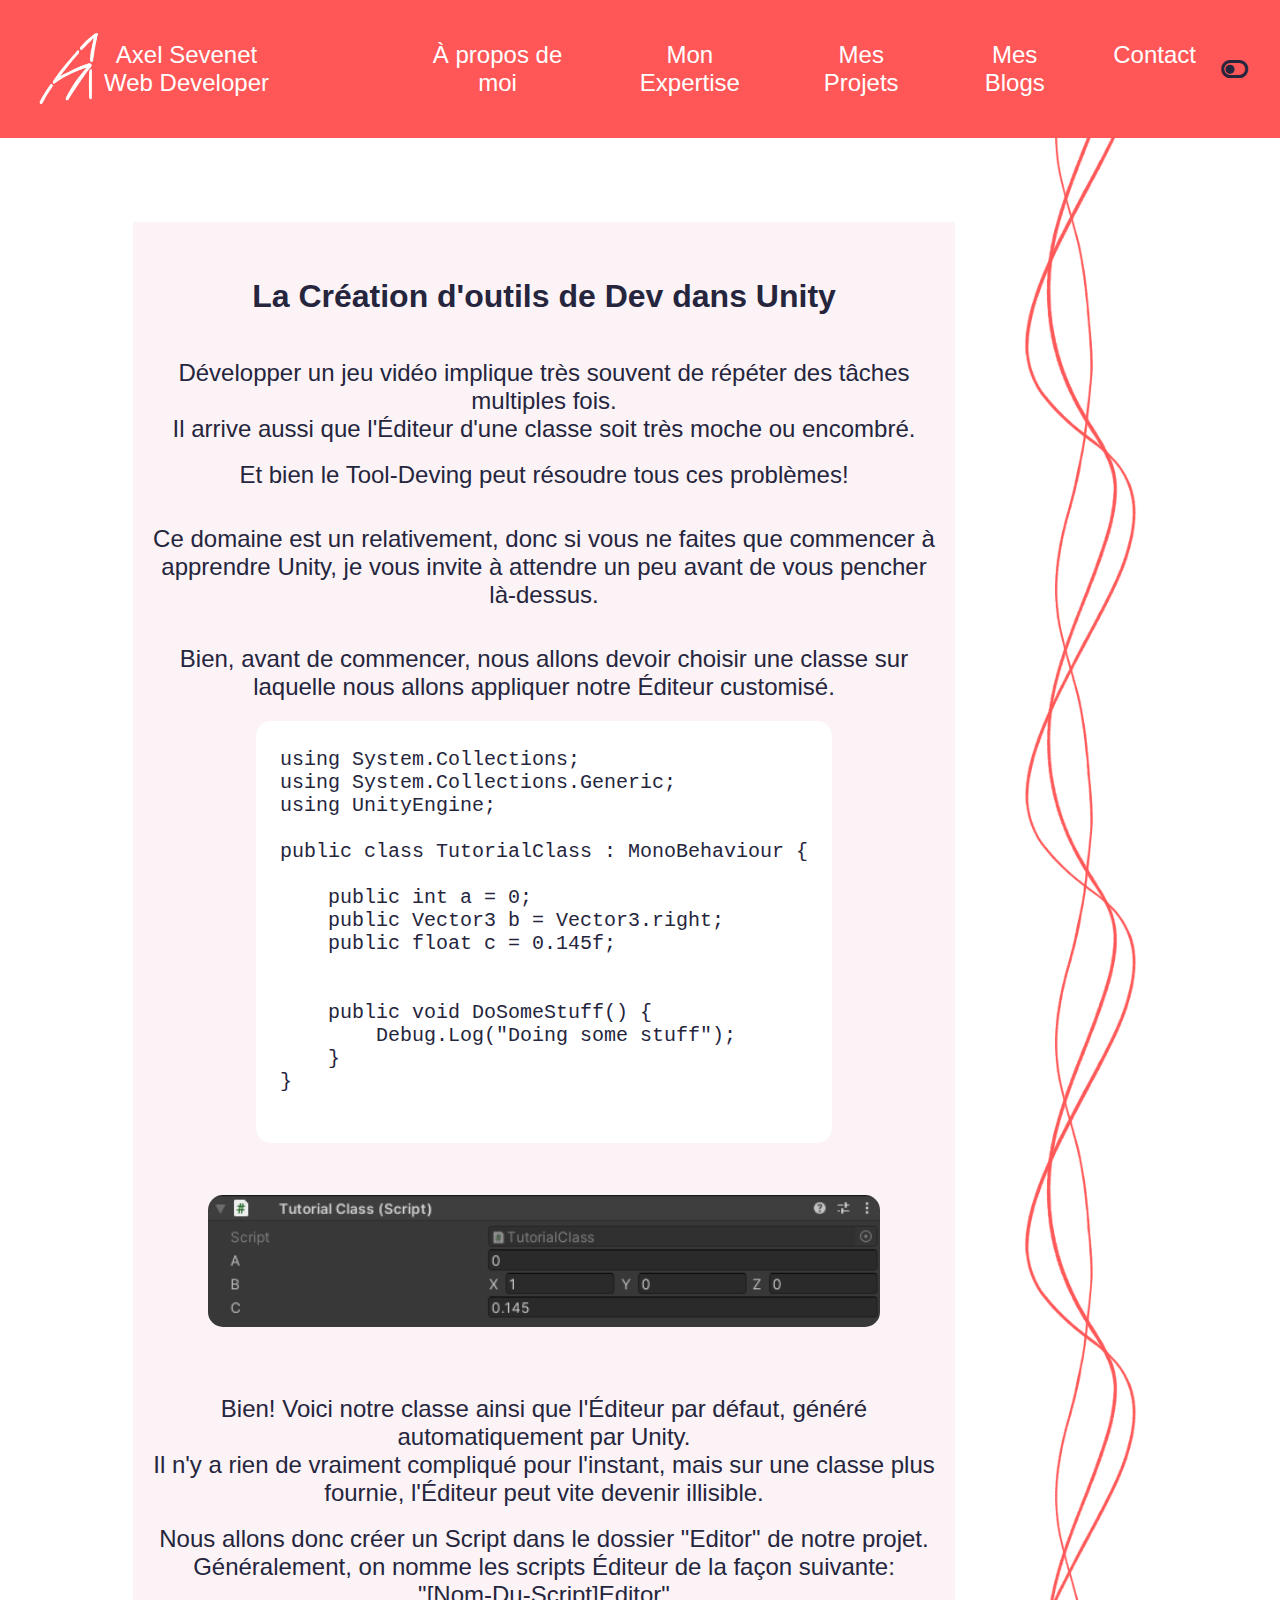
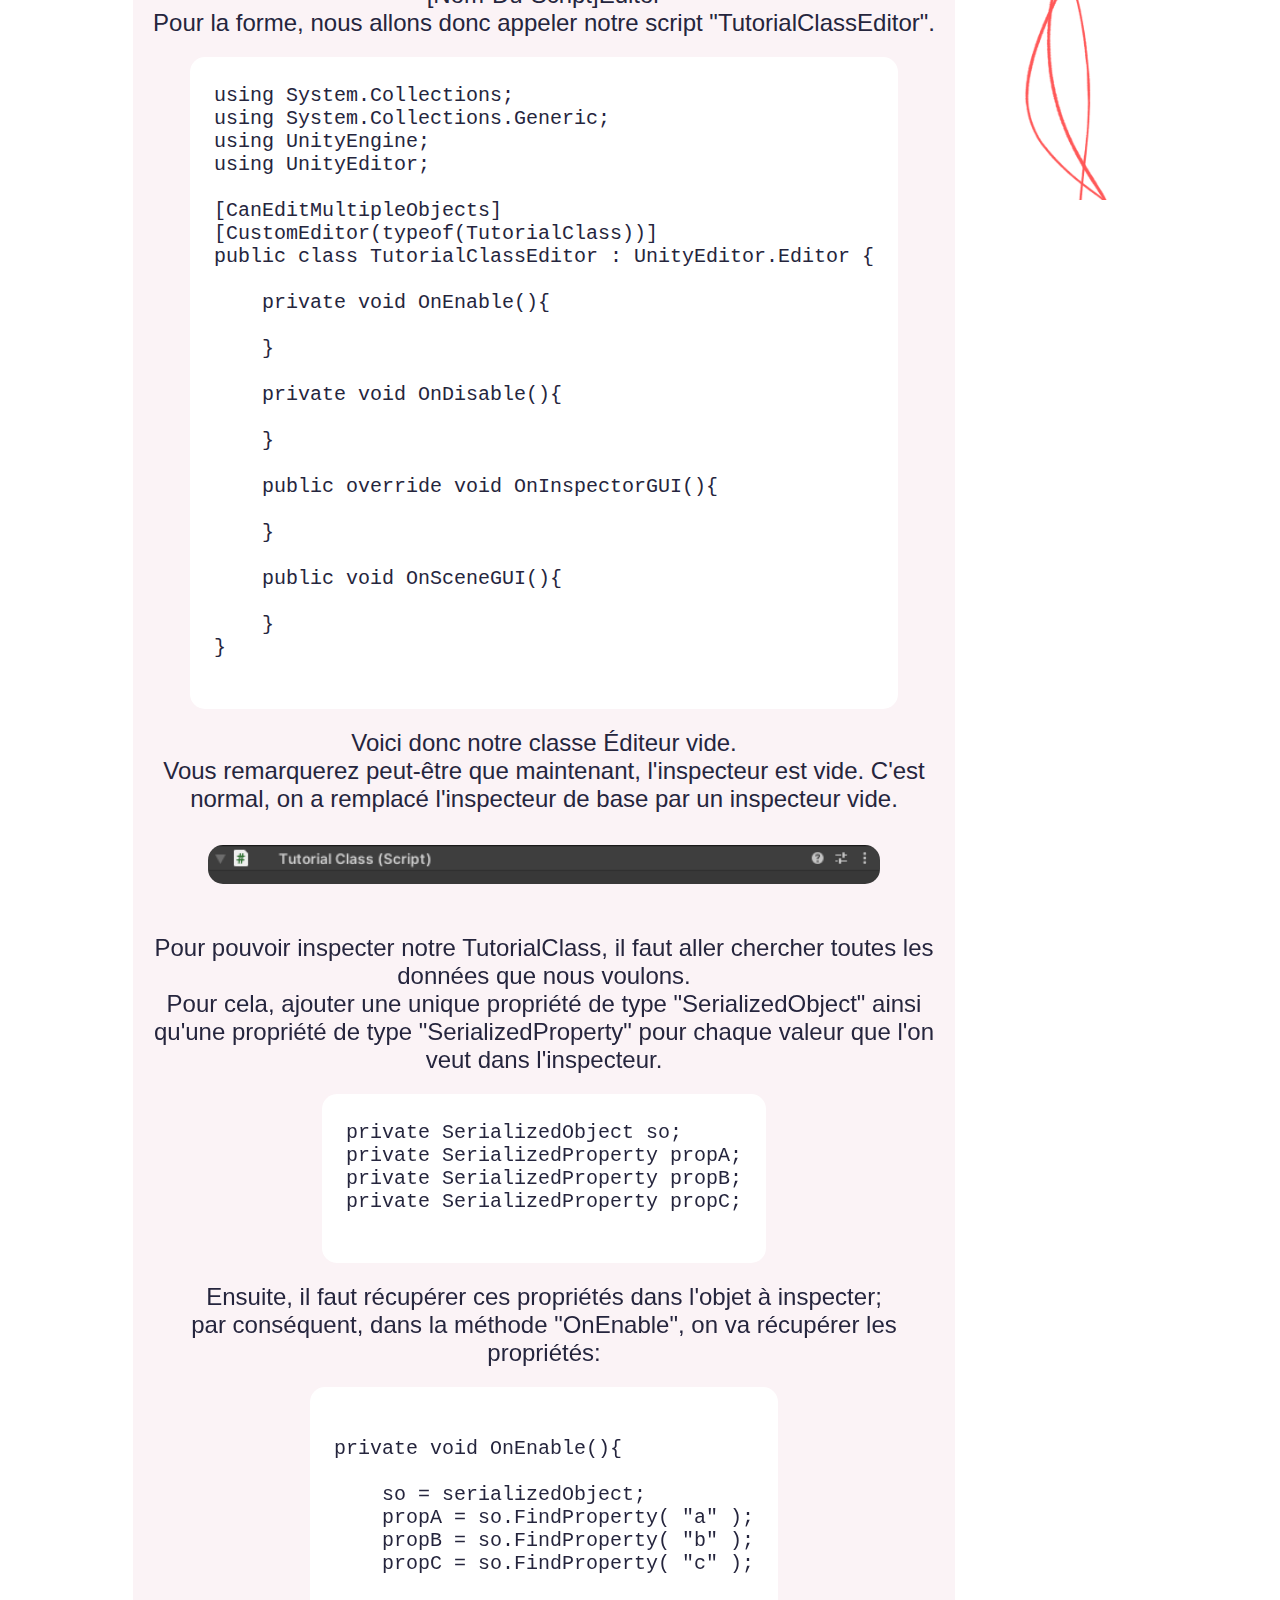
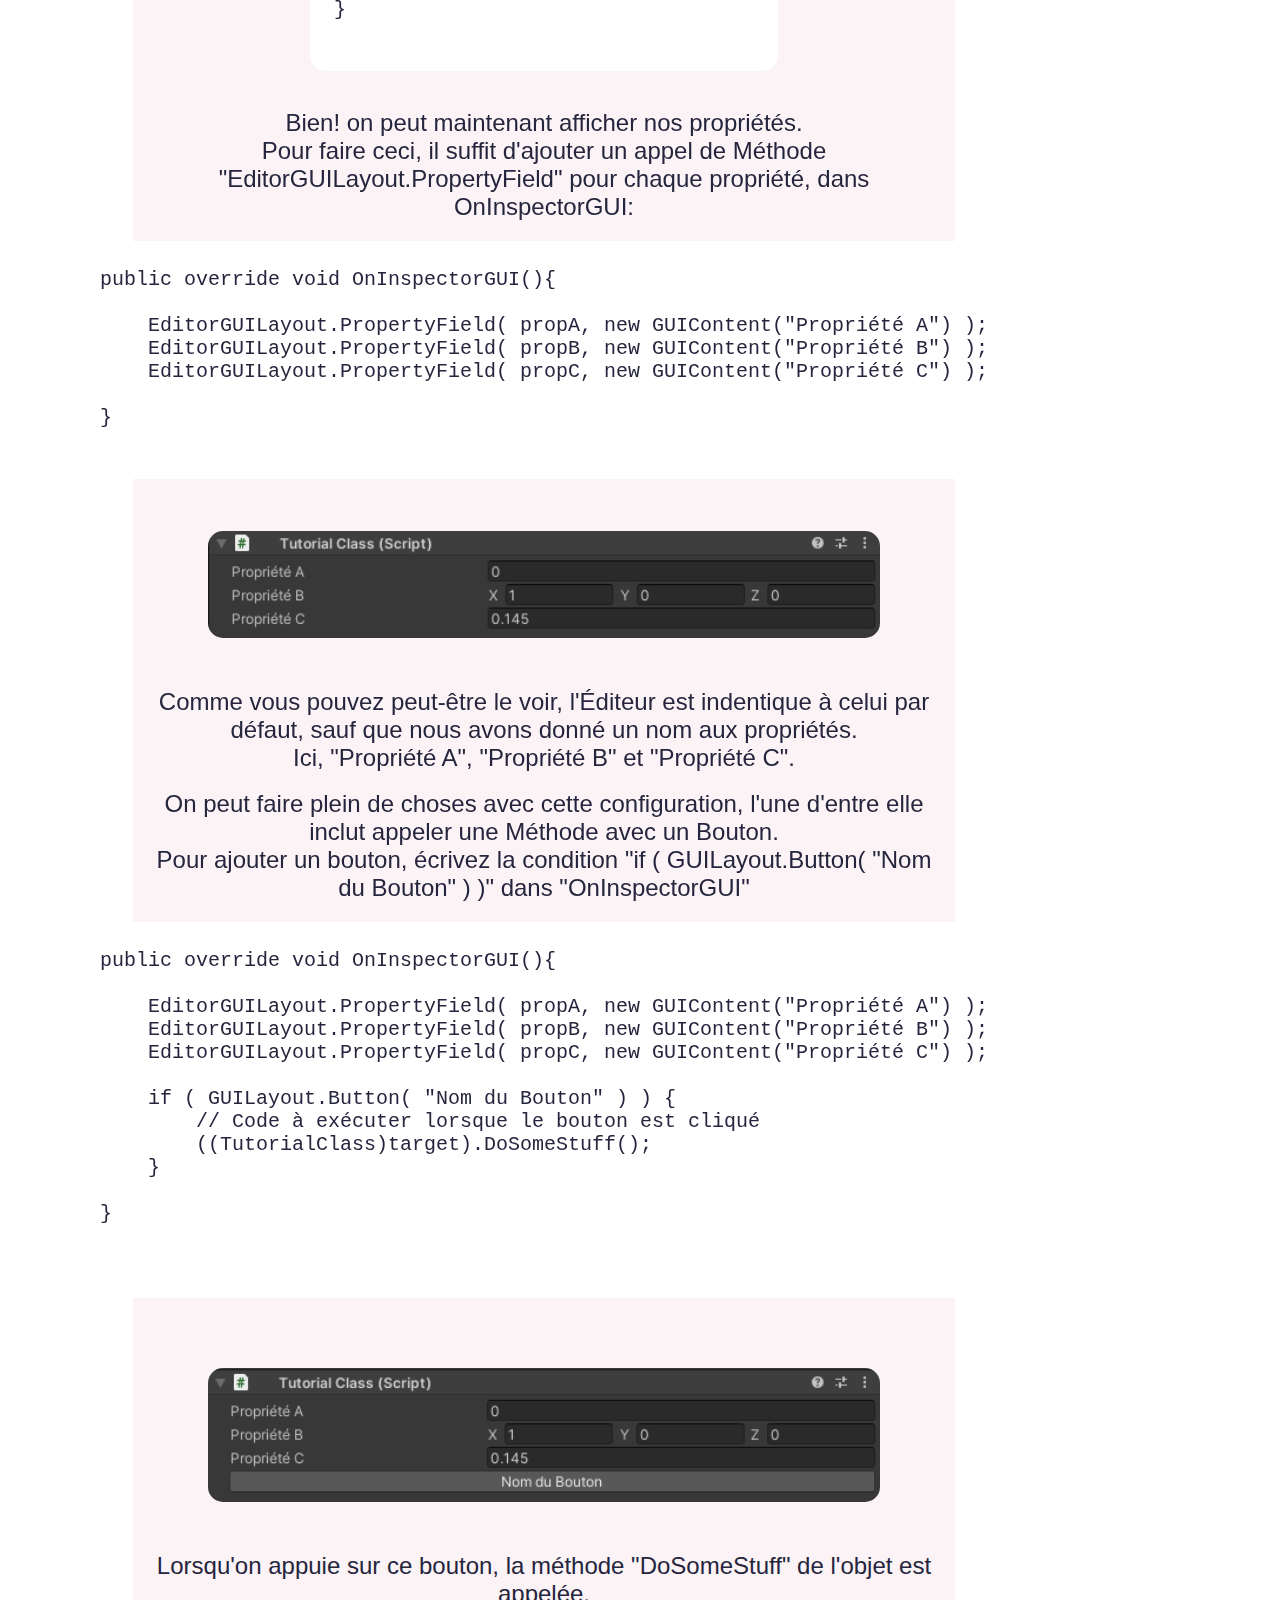
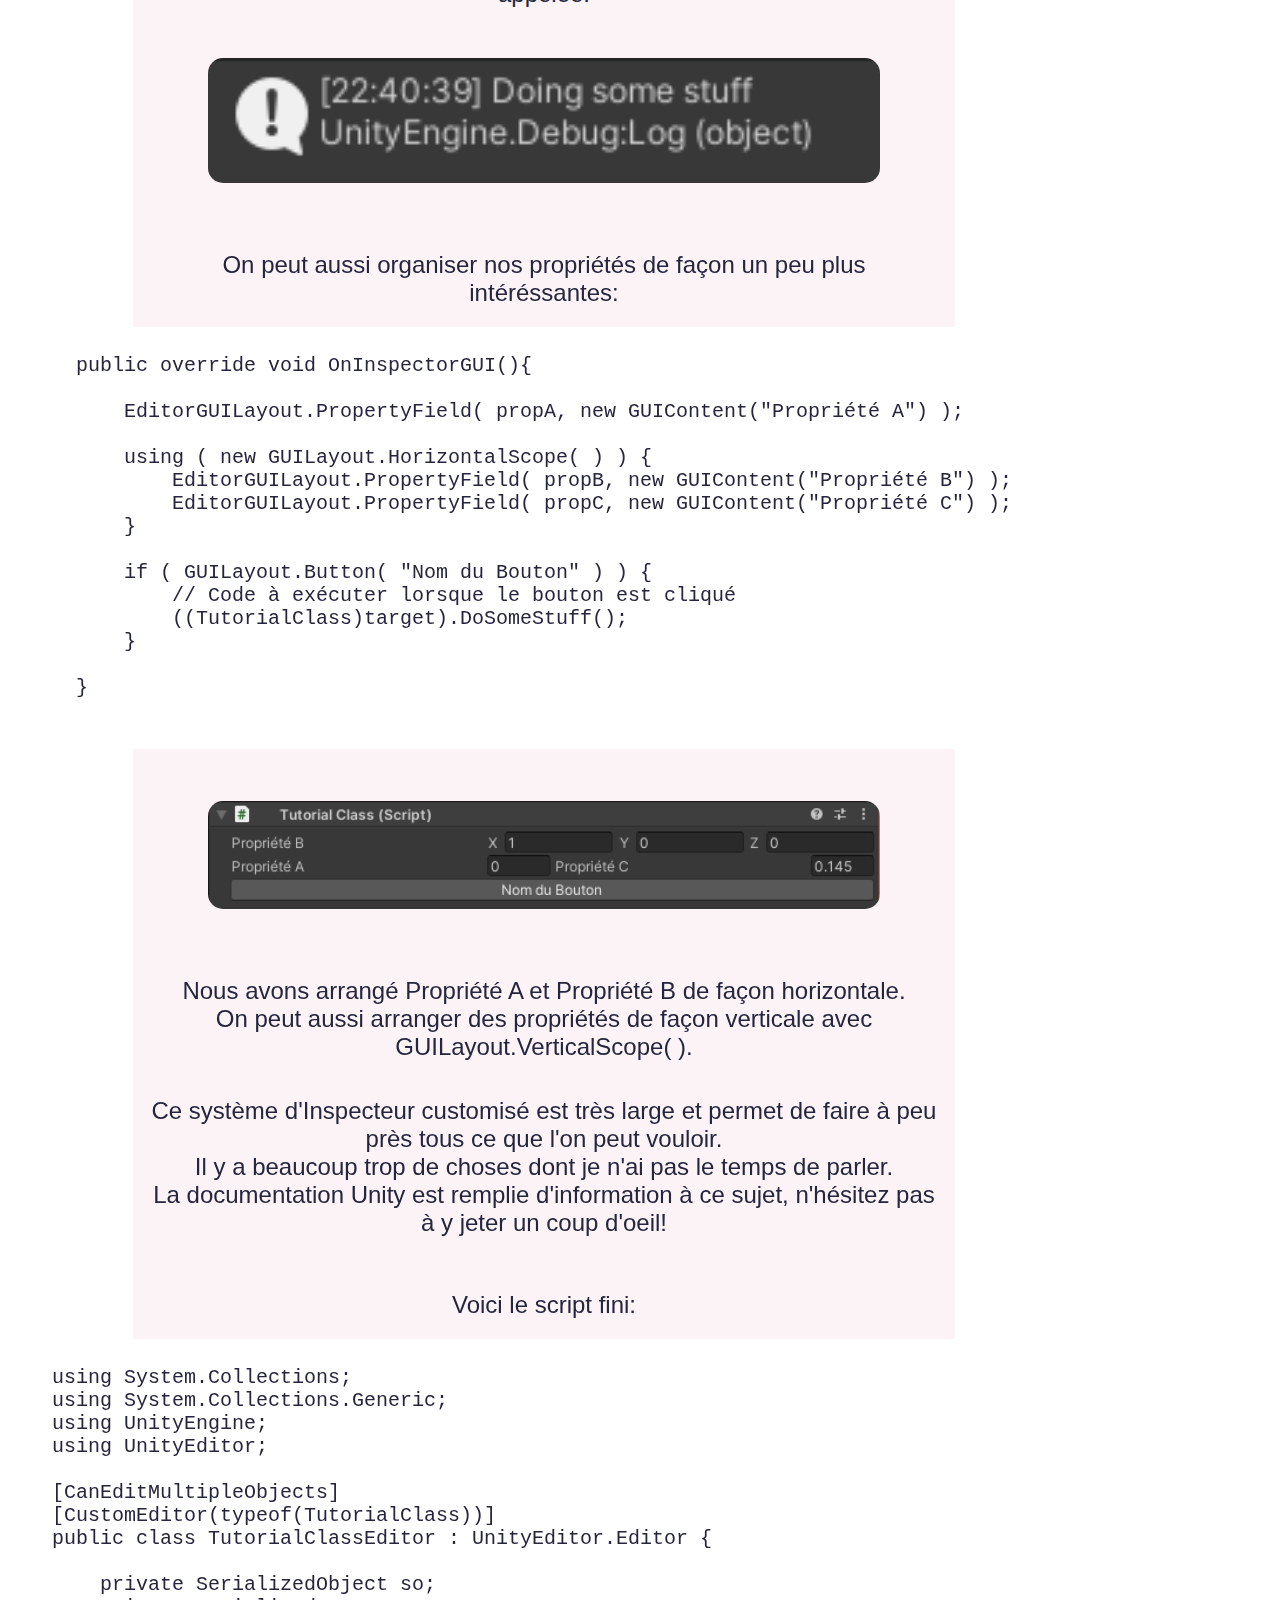
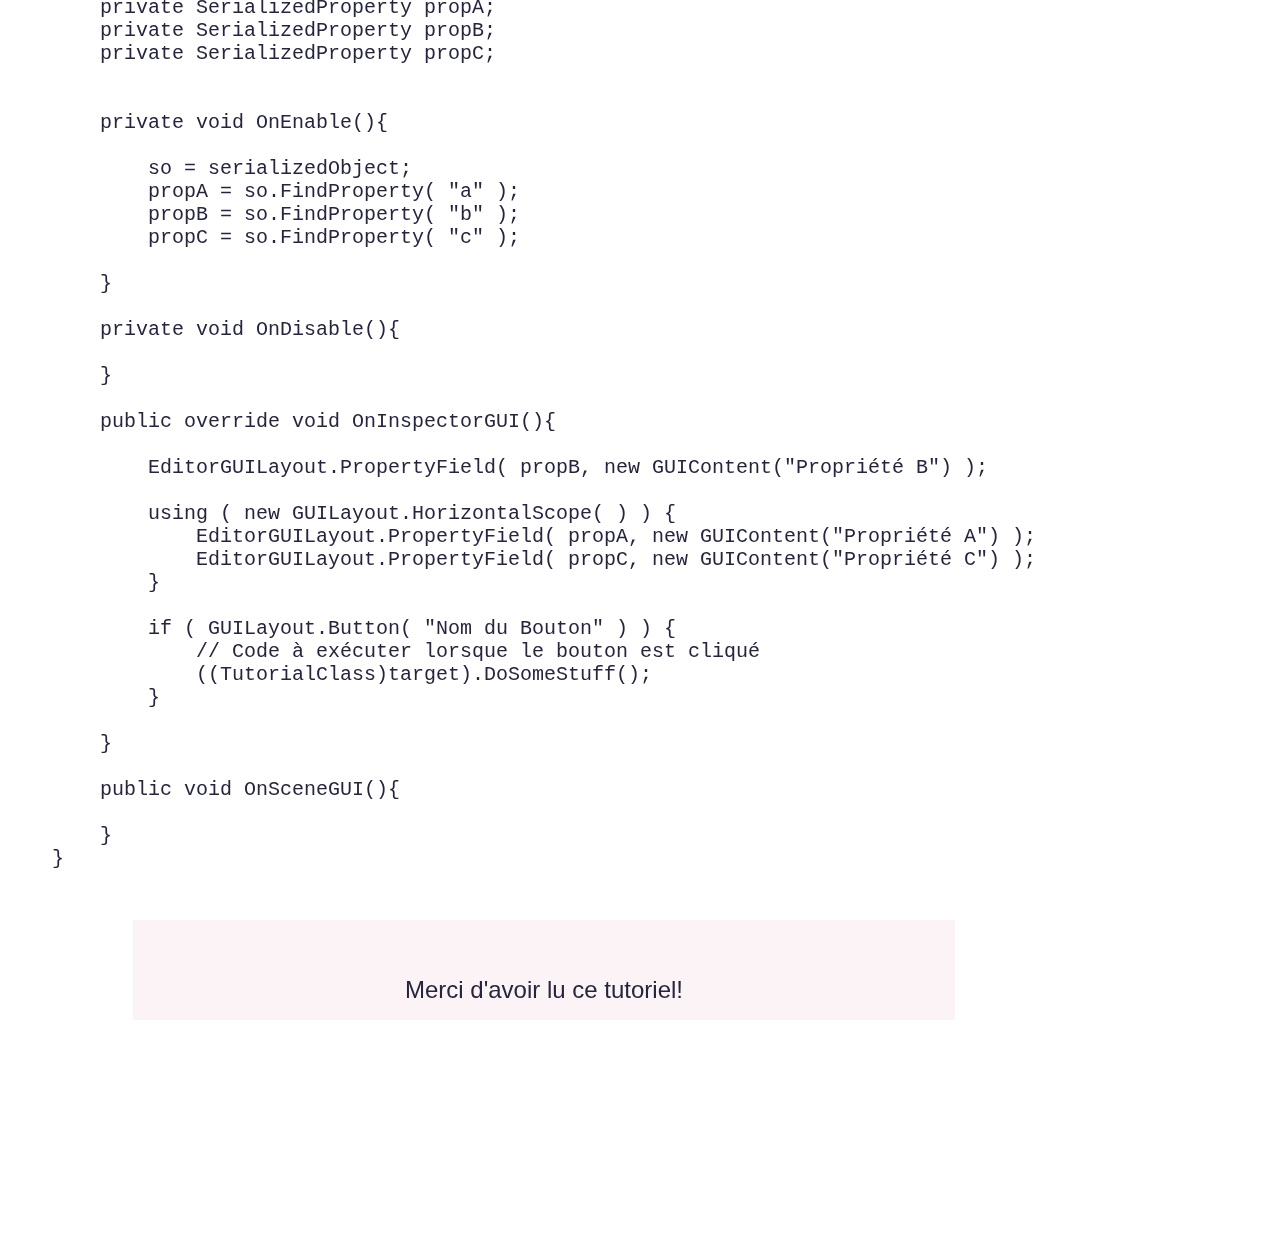
<file: unity-tool-deving.html>
<!DOCTYPE html>
<html lang="en" class="dark-mode">
    <head>
        <meta charset="UTF-8">
        <meta http-equiv="X-UA-Compatible" content="IE=edge">
        <meta name="viewport" content="width=device-width, initial-scale=1.0">

        <title>Axel Sevenet</title>
        <link rel="icon" href="assets/images/favicon.ico" />
        
        <link href="css/style.min.css" rel="stylesheet">
        <link href="assets/fontawesome/css/all.css" rel="stylesheet">
        <script src="scripts/script.js" type="text/javascript"></script>
    </head>
    <body>
        <div id="header">
            <div id="header-content">
                <a id="header-content-logo" href="index.html">
                    <img id="header-logo" src="assets/images/logo-white.png" alt="logo">
        
                    <div id="header-content-title">
                        <p>Axel Sevenet</p>
                        <p>Web Developer</p>
                    </div>
                </a>
        
                <div id="header-content-dropdown">
                    <p id="header-content-dropdown-button">
                        <i class="fa-solid fa-bars"></i>
                    </p>
                    <div id="header-content-pages">
                        <a class="inverse-hoverable" href="index.html">À propos de moi</a>
                        <a class="inverse-hoverable" href="skills.html">Mon Expertise</a>
                        <a class="inverse-hoverable" href="portfolio.html">Mes Projets</a>
                        <a class="inverse-hoverable" href="blogs.html">Mes Blogs</a>
                        <a class="inverse-hoverable" href="contact.html">Contact</a>
                        <i id="dark-mode-toggle"></i>
                    </div>
                </div>
            </div>
        </div>
        <div id="background-trail-container">
            <img class="background-trail background-trail-1" src="assets/images/trail-1.png" alt="">
            <img class="background-trail background-trail-2" src="assets/images/trail-2.png" alt="">
            <img class="background-trail background-trail-3" src="assets/images/trail-3.png" alt="">
        </div>
        
        <div id="main">
            <div class="content">
                
                <h1>La Création d'outils de Dev dans Unity</h1>
                <br>
                <br>

                <span>Développer un jeu vidéo implique très souvent de répéter des tâches multiples fois.</span>
                <span>Il arrive aussi que l'Éditeur d'une classe soit très moche ou encombré.</span>
                <br>
                <span>Et bien le Tool-Deving peut résoudre tous ces problèmes!</span>
                <br>
                <br>
                <span>Ce domaine est un relativement, donc si vous ne faites que commencer à apprendre Unity, je vous invite à attendre un peu avant de vous pencher là-dessus.</span>
                <br>
                <br>
                <span>Bien, avant de commencer, nous allons devoir choisir une classe sur laquelle nous allons appliquer notre Éditeur customisé.</span>
                <pre>
                    <code>
using System.Collections;
using System.Collections.Generic;
using UnityEngine;

public class TutorialClass : MonoBehaviour {
    
    public int a = 0;
    public Vector3 b = Vector3.right;
    public float c = 0.145f;


    public void DoSomeStuff() {
        Debug.Log("Doing some stuff");
    }
}
                    </code>
                </pre>
                <img class="blog-image" src="assets/images/blog/unity-tool-dev/tutorial-class-base-editor.png" alt="">
                <br>
                <br>
                <span>Bien! Voici notre classe ainsi que l'Éditeur par défaut, généré automatiquement par Unity.</span>
                <span>Il n'y a rien de vraiment compliqué pour l'instant, mais sur une classe plus fournie, l'Éditeur peut vite devenir illisible.</span>
                <br>
                <span>Nous allons donc créer un Script dans le dossier "Editor" de notre projet. Généralement, on nomme les scripts Éditeur de la façon suivante:</span>
                <span>"[Nom-Du-Script]Editor"</span>
                <span>Pour la forme, nous allons donc appeler notre script "TutorialClassEditor".</span>

                <pre>
                    <code>
using System.Collections;
using System.Collections.Generic;
using UnityEngine;
using UnityEditor;

[CanEditMultipleObjects]
[CustomEditor(typeof(TutorialClass))]
public class TutorialClassEditor : UnityEditor.Editor {
    
    private void OnEnable(){

    }

    private void OnDisable(){

    }
    
    public override void OnInspectorGUI(){

    }

    public void OnSceneGUI(){
        
    }
}
                    </code>
                </pre>
                <span>Voici donc notre classe Éditeur vide.</span>
                <span>Vous remarquerez peut-être que maintenant, l'inspecteur est vide. C'est normal, on a remplacé l'inspecteur de base par un inspecteur vide.</span>
                <img class="blog-image" src="assets/images/blog/unity-tool-dev/tutorial-class-empty-editor.png" alt="">
                <br>
                <span>Pour pouvoir inspecter notre TutorialClass, il faut aller chercher toutes les données que nous voulons.</span>
                <span>Pour cela, ajouter une unique propriété de type "SerializedObject" ainsi qu'une propriété de type "SerializedProperty" pour chaque valeur que l'on veut dans l'inspecteur.</span>

                <pre>
                    <code>
private SerializedObject so;
private SerializedProperty propA;
private SerializedProperty propB;
private SerializedProperty propC;
                    </code>
                </pre>

                <span>Ensuite, il faut récupérer ces propriétés dans l'objet à inspecter;</span>
                <span>par conséquent, dans la méthode "OnEnable", on va récupérer les propriétés:</span>

                <pre>
                    <code>
                        
private void OnEnable(){

    so = serializedObject;
    propA = so.FindProperty( "a" );
    propB = so.FindProperty( "b" );
    propC = so.FindProperty( "c" );
    
}
                    </code>
                </pre>
                
                <br>
                <span>Bien! on peut maintenant afficher nos propriétés.</span>
                <span>Pour faire ceci, il suffit d'ajouter un appel de Méthode "EditorGUILayout.PropertyField" pour chaque propriété, dans OnInspectorGUI:</span>

                <pre>
                    <code>
public override void OnInspectorGUI(){

    EditorGUILayout.PropertyField( propA, new GUIContent("Propriété A") );
    EditorGUILayout.PropertyField( propB, new GUIContent("Propriété B") );
    EditorGUILayout.PropertyField( propC, new GUIContent("Propriété C") );

}
                    </code>
                </pre>
                <img class="blog-image" src="assets/images/blog/unity-tool-dev/tutorial-class-renamed-editor.png" alt="">
                <br>
                <span>Comme vous pouvez peut-être le voir, l'Éditeur est indentique à celui par défaut, sauf que nous avons donné un nom aux propriétés.</span>
                <span>Ici, "Propriété A", "Propriété B" et "Propriété C".</span>
                <br>

                <span>On peut faire plein de choses avec cette configuration, l'une d'entre elle inclut appeler une Méthode avec un Bouton.</span>
                <span>Pour ajouter un bouton, écrivez la condition "if ( GUILayout.Button( "Nom du Bouton" ) )" dans "OnInspectorGUI"</span>

                <pre>
                    <code>
public override void OnInspectorGUI(){

    EditorGUILayout.PropertyField( propA, new GUIContent("Propriété A") );
    EditorGUILayout.PropertyField( propB, new GUIContent("Propriété B") );
    EditorGUILayout.PropertyField( propC, new GUIContent("Propriété C") );

    if ( GUILayout.Button( "Nom du Bouton" ) ) {
        // Code à exécuter lorsque le bouton est cliqué
        ((TutorialClass)target).DoSomeStuff();
    }

}

                    </code>
                </pre>
                
                <br>
                <img class="blog-image" src="assets/images/blog/unity-tool-dev/tutorial-class-button-editor.png" alt="">
                <br>
                <span>Lorsqu'on appuie sur ce bouton, la méthode "DoSomeStuff" de l'objet est appelée.</span>
                <br>
                <img class="blog-image" src="assets/images/blog/unity-tool-dev/method-debug.png" alt="">
                <br>
                <br>
                <span>On peut aussi organiser nos propriétés de façon un peu plus intéréssantes:</span>

                <pre>
                    <code>
public override void OnInspectorGUI(){

    EditorGUILayout.PropertyField( propA, new GUIContent("Propriété A") );

    using ( new GUILayout.HorizontalScope( ) ) {
        EditorGUILayout.PropertyField( propB, new GUIContent("Propriété B") );
        EditorGUILayout.PropertyField( propC, new GUIContent("Propriété C") );
    }

    if ( GUILayout.Button( "Nom du Bouton" ) ) {
        // Code à exécuter lorsque le bouton est cliqué
        ((TutorialClass)target).DoSomeStuff();
    }

}
                    </code>
                </pre>
                <img class="blog-image" src="assets/images/blog/unity-tool-dev/tutorial-class-rearranged-editor.png" alt="">
                <br>
                <br>
                <span>Nous avons arrangé Propriété A et Propriété B de façon horizontale.</span>
                <span>On peut aussi arranger des propriétés de façon verticale avec GUILayout.VerticalScope( ).</span>

                <br>
                <br>
                <span>Ce système d'Inspecteur customisé est très large et permet de faire à peu près tous ce que l'on peut vouloir.</span>
                <span>Il y a beaucoup trop de choses dont je n'ai pas le temps de parler.</span>
                <span>La documentation Unity est remplie d'information à ce sujet, n'hésitez pas à y jeter un coup d'oeil!</span>

                <br>
                <br>
                <br>
                <span>Voici le script fini:</span>
                <pre>
                    <code>
using System.Collections;
using System.Collections.Generic;
using UnityEngine;
using UnityEditor;

[CanEditMultipleObjects]
[CustomEditor(typeof(TutorialClass))]
public class TutorialClassEditor : UnityEditor.Editor {

    private SerializedObject so;
    private SerializedProperty propA;
    private SerializedProperty propB;
    private SerializedProperty propC;
    
                        
    private void OnEnable(){

        so = serializedObject;
        propA = so.FindProperty( "a" );
        propB = so.FindProperty( "b" );
        propC = so.FindProperty( "c" );
        
    }

    private void OnDisable(){

    }
    
    public override void OnInspectorGUI(){

        EditorGUILayout.PropertyField( propB, new GUIContent("Propriété B") );

        using ( new GUILayout.HorizontalScope( ) ) {
            EditorGUILayout.PropertyField( propA, new GUIContent("Propriété A") );
            EditorGUILayout.PropertyField( propC, new GUIContent("Propriété C") );
        }

        if ( GUILayout.Button( "Nom du Bouton" ) ) {
            // Code à exécuter lorsque le bouton est cliqué
            ((TutorialClass)target).DoSomeStuff();
        }

    }

    public void OnSceneGUI(){

    }
}
                    </code>
                </pre>
                <br>
                <br>
                <span>Merci d'avoir lu ce tutoriel!</span>

            </div>
        </div>
    </body>
</html>
</file>
<file: css/style.min.css>
.text,.inverse-hoverable,.inverse-hoverable *,.hoverable:hover .hoverable:hover,#dark-mode-toggle,h1,h2,h3,i,p,span,code{color:#25253d}.text-alt{color:#fff}.primary,.inverse-hoverable:hover,.inverse-hoverable:hover *,.hoverable:hover .hoverable,.hoverable,.hoverable *{color:#ff5757}.primary-bg,#header,.vertical-line,.inverse-hoverable,.hoverable:hover{background-color:#ff5757}.secondary,.hoverable:hover,.hoverable:hover *{color:#fff}.secondary-bg,.blog,.inverse-hoverable:hover,.hoverable:hover .hoverable:hover,.hoverable,pre,body{background-color:#fff}.tertiary{color:#fbf3f6}.tertiary-bg,.contact-info,.content,.hoverable .hoverable{background-color:#fbf3f6}.dark-mode .text,.dark-mode .inverse-hoverable,.dark-mode .inverse-hoverable *,.inverse-hoverable .dark-mode *,.dark-mode .hoverable:hover .hoverable:hover,.hoverable:hover .dark-mode .hoverable:hover,.dark-mode #dark-mode-toggle,.dark-mode h1,.dark-mode h2,.dark-mode h3,.dark-mode i,.dark-mode p,.dark-mode span,.dark-mode code{color:#fff}.dark-mode .text-alt{color:#25253d}.dark-mode .primary,.dark-mode .inverse-hoverable:hover,.dark-mode .inverse-hoverable:hover *,.inverse-hoverable:hover .dark-mode *,.dark-mode .hoverable:hover .hoverable,.hoverable:hover .dark-mode .hoverable,.dark-mode .hoverable,.dark-mode .hoverable *,.hoverable .dark-mode *{color:#ff5757}.dark-mode .primary-bg,.dark-mode #header,.dark-mode .vertical-line,.dark-mode .inverse-hoverable,.dark-mode .hoverable:hover{background-color:#ff5757}.dark-mode .secondary,.dark-mode .hoverable:hover,.dark-mode .hoverable:hover *,.hoverable:hover .dark-mode *{color:#25253d}.dark-mode .secondary-bg,.dark-mode .blog,.dark-mode .inverse-hoverable:hover,.dark-mode .hoverable:hover .hoverable:hover,.hoverable:hover .dark-mode .hoverable:hover,.dark-mode .hoverable,.dark-mode pre,.dark-mode body{background-color:#25253d}.dark-mode .tertiary{color:#1f1f2b}.dark-mode .tertiary-bg,.dark-mode .contact-info,.dark-mode .content,.dark-mode .hoverable .hoverable,.hoverable .dark-mode .hoverable{background-color:#1f1f2b}*{transition:color .3s linear;transition:background-color .3s linear}body{width:100%;display:flex;flex-direction:column;justify-content:center;margin:0}h1,h2,h3,i,p,a,span{font-size:1.5rem;margin:0;font-style:normal;font-family:"Roboto",sans-serif;text-decoration:none;text-align:center}h1{font-size:2rem;margin-top:2.5rem;margin-bottom:8px}h2{font-size:1.75rem;margin:.5rem .25rem}i{margin:.5rem 0}a{color:#ff5757}pre{font-family:"Roboto Mono",monospace;font-size:1.25rem;padding:.25rem 1.5rem;border-radius:15px}#dark-mode-toggle{margin:auto 0}.content-box{margin:15px;padding:10px 15px;display:flex;flex-direction:row;justify-content:space-evenly;align-items:center;gap:10px}.timeline-object{width:100%;box-sizing:border-box}.hoverable{transition:all .3s linear;border-radius:5px}.inverse-hoverable{transition:all .3s linear;border-radius:5px;margin:15px;padding:10px}.info-separator{margin:0}.vertical-line{width:2px;height:5rem;border-radius:15px;margin:0 10px}.tools{display:flex;flex-direction:row;flex-wrap:wrap;justify-content:space-evenly;align-items:center;width:100%;height:100%;padding:.5rem}.tools *{margin:0 .1rem;opacity:.7}#header{position:fixed;top:0;left:0;width:100%;display:flex;flex-direction:row;justify-content:space-between;align-items:center}#header-logo{width:8vh;height:8vh}#header-content{display:flex;flex-direction:row;justify-content:space-between;align-items:center;width:100%;height:10vh;padding:1.5rem 2rem}#header-content-logo{display:flex;flex-direction:row;justify-content:flex-start;align-items:center}#header-content-title{display:flex;flex-direction:column;justify-content:space-around;align-items:center}#header-content-title>*{color:#fff}#header-content-dropdown{width:70%;display:flex;flex-direction:row-reverse}#header-content-dropdown-button{width:8vh;height:8vh;justify-content:center;align-items:center;display:none}#header-content-pages{width:100%;display:flex;flex-direction:row;justify-content:space-evenly}#header a{color:#fff;font-size:1.5rem;font-family:"Roboto",sans-serif}#background-trail-container{position:fixed;top:0;left:80vw;width:10%;z-index:-10}.background-trail{height:200vh;position:absolute}.background-trail-1{animation:trail2 20s linear infinite}.background-trail-2{animation:trail1 14s linear infinite}.background-trail-3{animation:trail1 8s linear infinite}#main{width:65%;left:0;margin:22vh 10vw 5vh 10vw;display:flex;flex-direction:column;align-items:center}.content{display:flex;flex-direction:column;justify-content:flex-start;align-items:center;min-height:70vh;width:95%;margin:1.5rem 0;padding:1rem}.contact-info{display:flex;flex-direction:row;flex-wrap:wrap;justify-content:space-evenly;align-items:center;width:100%;height:100%;padding:1rem}.skill{display:flex;flex-direction:column;justify-content:center;align-items:center;text-align:center;min-height:14rem;min-width:14rem;width:14vw}.skill-container{display:flex;flex-direction:row;flex-wrap:wrap;justify-content:space-evenly;align-items:center;width:100%;height:100%;padding:1rem}.blog{overflow:hidden;display:flex;flex-direction:column;justify-content:flex-start;align-items:center;text-align:center;padding-bottom:2rem;width:22rem;margin:1rem .75rem;border-radius:15px}.blog-image{width:85%;height:85%;border-radius:15px;margin:2rem 1rem}.blog-header-image{height:100%;width:auto}.blog-header-image-wrapper{height:14rem;width:22rem;overflow:hidden}.blog-container{display:flex;flex-direction:row;flex-wrap:wrap;justify-content:space-evenly;align-items:flex-start;width:100%;height:100%;padding:1rem}.project{display:flex;flex-direction:column;justify-content:center;align-items:center;text-align:center;height:fit-content;min-width:15rem;width:12vw}.project-info{display:flex;flex-direction:column;justify-content:center;align-items:center;text-align:center;height:100%;width:100%;padding:.5rem}.project-container{display:flex;flex-direction:row;flex-wrap:wrap;justify-content:space-around;align-items:flex-start;width:100%;height:100%;padding:1rem}.project img{width:100%;height:100%}@keyframes trail1{0%{transform:translateY(0)}100%{transform:translateY(-50%)}}@keyframes trail2{0%{transform:translateY(-50%)}100%{transform:translateY(0)}}@media(max-width: 860px){#header-content-pages{display:none;position:absolute;flex-direction:column;justify-content:space-evenly;align-items:center;min-width:35vw;padding:1rem 0;right:0;top:calc(10vh + 3rem);background-color:#ff5757}#header-content-pages a{text-align:center;padding:2vh 0}#header-content-dropdown{width:85%}#header-content-dropdown-button{display:flex}#header-content-dropdown:hover #header-content-pages{display:flex}#header-content-title{display:none}#main{margin:22vh 1.5vw 5vh 1.5vw;width:auto}.info-separator{display:none}.contact-info>*{width:100%}.info-separator{margin:0}}/*# sourceMappingURL=style.min.css.map */
</file>
